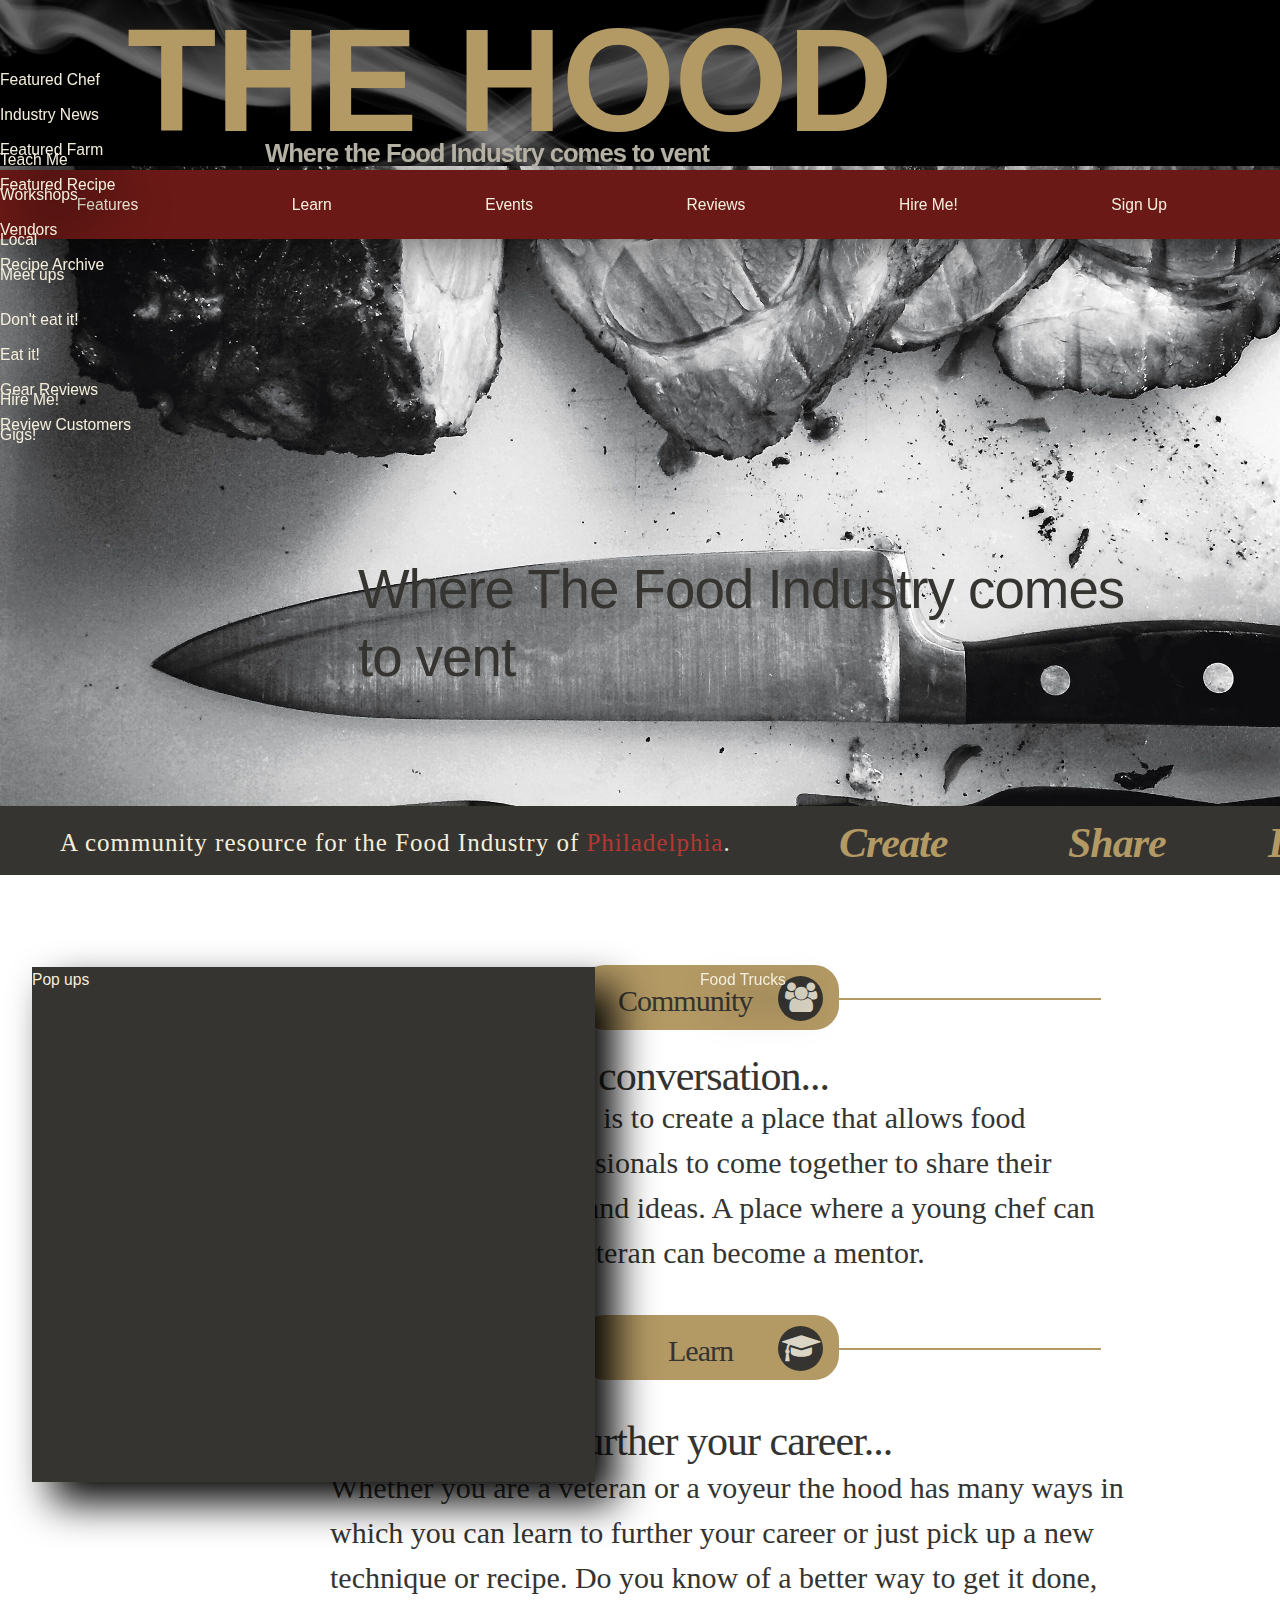
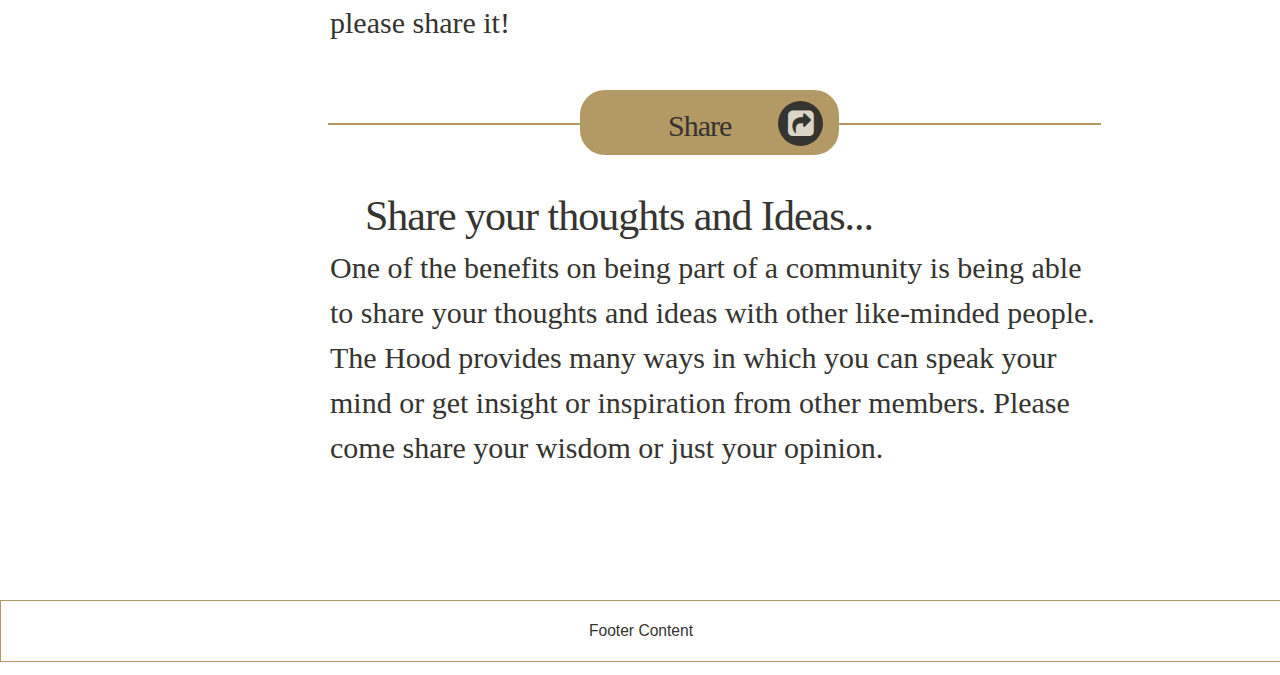
<file: index.html>
<!DOCTYPE html>
<html lang="en">
<head>

  <!-- Basic Page Needs
  –––––––––––––––––––––––––––––––––––––––––––––––––– -->
  <meta charset="utf-8">
  <title>The Hood | Where the Food Industry comes to vent</title>
  <meta name="description" content="A Community Resource for the Food Industry of Philadelphia">
  <meta name="author" content="John Paul Gallagher">

  <!-- Mobile Specific Metas
  –––––––––––––––––––––––––––––––––––––––––––––––––– -->
  <meta name="viewport" content="width=device-width, initial-scale=1">

  <!-- FONT
  –––––––––––––––––––––––––––––––––––––––––––––––––– -->
  <!--<script src="https://use.typekit.net/nth1cuy.js">         </script>
  <script>try{Typekit.load({ async: true });}catch(e){}     </script> -->

<!-- js -->
<script src="scripts/classie.js"></script>
<script>
    function init() {
        window.addEventListener('scroll', function(e){
            var distanceY = window.pageYOffset || document.documentElement.scrollTop,
                shrinkOn = 300,
                header = document.querySelector("header");
            if (distanceY > shrinkOn) {
                classie.add(header,"smaller");
            } else {
                if (classie.has(header,"smaller")) {
                    classie.remove(header,"smaller");
                }
            }
        });
    }
    window.onload = init();
</script>
    
    <!-- CSS
  –––––––––––––––––––––––––––––––––––––––––––––––––– -->
  <link rel="stylesheet" href="css/normalize.css">
<link rel="stylesheet" href="css/skeleton.css">
  <link rel="stylesheet" href="css/styles.css">
<link rel="stylesheet" href="fonts/font-awesome/css/font-awesome.min.css">  

  <!-- Favicon
  –––––––––––––––––––––––––––––––––––––––––––––––––– -->
  <link rel="icon" type="image/png" href="images/favicon.png">

</head>
<body>
<header class="main_nav">
    <div class="Layer_40" alt="smoke"></div>
      <h1 id="logo">THE HOOD</h1>
      <h3 class="subscript">Where the Food Industry comes to vent</h3>
    <div class="redbox nav">
        <div class="chalkboard">
            <div class="pig"></div>
        </div>
          <ul>
            <li class="list1"><a href="#" class="rednav link1">Features</a>
              <ul class="nav1">
                  <li><a href="#" class="featured_Chef">Featured Chef</a></li>
                  <li><a href="#" class="industry_News">Industry News</a></li>
                  <li><a href="#" class="featured_Farm">Featured Farm</a></li>
                  <li><a href="#" class="featured_Recipe">Featured Recipe</a></li>
              </ul>
            </li>
          </ul>
          <ul>
            <li class="list2"><a href="#" class="rednav link2">Learn</a>
              <ul class="nav2">
                  <li><a href="#" class="teach_Me">Teach Me</a></li>
                  <li><a href="#" class="workshops">Workshops</a></li>
                  <li><a href="#" class="vendors">Vendors</a></li>
                  <li><a href="#" class="recipe_archive">Recipe Archive</a></li>
              </ul>
            </li>
          </ul>
          <ul>
            <li class="list3"><a href="#" class="rednav link3">Events</a>
              <ul class="nav3">
                  <li><a href="#" class="local">Local</a></li>
                  <li><a href="#" class="popups">Pop ups</a></li>
                  <li><a href="#" class="meet_ups">Meet ups</a></li>
                  <li><a href="#" class="food_trucks">Food Trucks</a></li>
              </ul>
            </li>
          </ul>
          <ul>
            <li class="list4"><a href="#" class="rednav link1">Reviews</a>
              <ul class="nav4">
                  <li><a href="#" class="don't_eat_it!">Don't eat it!</a></li>
                  <li><a href="#" class="eat_it!">Eat it!</a></li>
                  <li><a href="#" class="gear_reviews">Gear Reviews</a></li>
                  <li><a href="#" class="review_customers">Review Customers</a></li>
              </ul>
            </li>
          </ul>
          <ul>
            <li class="list5"><a href="#" class="rednav link1">Hire Me!</a>
              <ul class="nav5">
                  <li><a href="#" class="hire_me">Hire Me!</a></li>
                  <li><a href="#" class="gigs">Gigs!</a></li>
              </ul>
            </li>
          </ul>
          <ul>
            <li><a href="#" class="rednav">Sign Up</a></li>
          </ul>
          <ul>
            <li><a href="#" class="rednav">Log in</a></li>
          </ul>
    </div>
</header>
<<<<<<< HEAD
<<<<<<< HEAD
<<<<<<< Updated upstream
<div class="chalkboard"></div>
=======
<div class="chalkboard">
  <ul class="drop_features">
    <li><a href="#" class="Featured_Chef">Featured Chef</a></li>
    <li><a href="#" class="Industry_News">Industry News</a></li>
    <li><a href="#" class="Featured_Farm">Featured Farm</a></li>
    <li><a href="#" class="Featured_Recipe">Featured Recipe</a></li>
  </ul>
  <ul class="drop_learn">
    <li><a href="#" class="teach_Me">Teach Me</a></li>
    <li><a href="#" class="workshops">Workshops</a></li>
    <li><a href="#" class="vendors">Vendors</a></li>
    <li><a href="#" class="recipe_archive">Recipe Archive</a></li>
  </ul>
  <ul class="drop_events">
    <li><a href="#" class="local">Local</a></li>
    <li><a href="#" class="popups">Pop ups</a></li>
    <li><a href="#" class="meet_ups">Meet ups</a></li>
    <li><a href="#" class="food_trucks">Food Trucks</a></li>
  </ul>
  <ul class="drop_reviews">
    <li><a href="#" class="don't_eat_it!">Don't eat it!</a></li>
    <li><a href="#" class="eat_it!">Eat it!</a></li>
    <li><a href="#" class="gear_reviews">Gear Reviews</a></li>
    <li><a href="#" class="review_customers">Review Customers</a></li>
  </ul>
  <ul class="drop_hire_me">
    <li><a href="#" class="hire_me!">Hire Me!</a></li>
    <li><a href="#" class="gigs!">Gigs!</a></li>
  </ul>
  <img class="chalkboard" src="images/chalkboard_black.png">    
</div>

>>>>>>> Stashed changes
=======

>>>>>>> master
=======

>>>>>>> master
<div class="container main">
    <div class="twelve columns">
        <h2 class="tagline">Where The Food Industry comes to vent</h2>
    </div>  
<div id="content">
</div>
</div>
<div class="hero">
</div> 
<div class="greybar">
        <p class="midtext">A community resource for the Food Industry of <span class="phila">Philadelphia</span>.</p>
    <h2 class="midtag1">Create</h2>
    
    <h2 class="midtag2">Share</h2>
    
    <h2 class="midtag3">Learn</h2>
</div>
<span class="arrow">
  <i class="fa fa-arrow-circle-o-right "></i>
</span>
<span class="arrow">
  <i class="fa fa-arrow-circle-o-right arrow2"></i>
</span>

<div class="bodytext">
  <div class="rounded gold1">
      <div class="goldbar g1">
      </div>
      <h3 class="bodytext community">Community</h3>
      <div class="elipse E1">
        <i class="fa fa-group"></i>
      </div>
      <div class="goldbar g2">
      </div>    
  </div>
  <h2 class="tag1">Come Join the conversation...</h2>
  <p class="p1">The hoods main focus is to create a place that allows food enthusiasts and professionals to come together to share their thoughts, aspirations and ideas.  A place where a young chef can become inspired or veteran can become a mentor. 
</p>
  
  <div class="rounded gold2">
      <div class="goldbar g3">
      </div>
      <h3 class="bodytext learn">Learn</h3>
      <div class="elipse E2">
        <i class="fa fa-graduation-cap"></i>
      </div>
      <div class="goldbar g4">
      </div>    
  </div>
  <h2 class="tag2">Find ways to further your career...</h2>
  <p class="p2">Whether you are a veteran or a voyeur the hood has many ways in which you can learn to further your career or just pick up a new technique or recipe. Do you know of a better way to get it done, please share it! </p>
  
  <div class="rounded gold3">
      <div class="goldbar g5">
      </div>
      <h3 class="bodytext share">Share</h3>
      <div class="elipse E3">
        <i class="fa fa-share-square"></i>
      </div>
      <div class="goldbar g6">
      </div>    
  </div>
  <h2 class="tag3">Share your thoughts and Ideas...</h2>
  <p class="p3">One of the benefits on being part of a community is being able to share your thoughts and ideas with other like-minded people. The Hood provides many ways in which you can speak your mind or get insight or inspiration from other members. Please come share your wisdom or just your opinion.</p>
</div>





    
<!-- End Document
  –––––––––––––––––––––––––––––––––––––––––––––––––– -->
<!-- BEGIN: Fixed Footer -->
<div id="footer_container">
    <div id="footer">
        Footer Content
    </div>
</div>
<!-- END: Fixed Footer -->
</body>
</html>
</file>
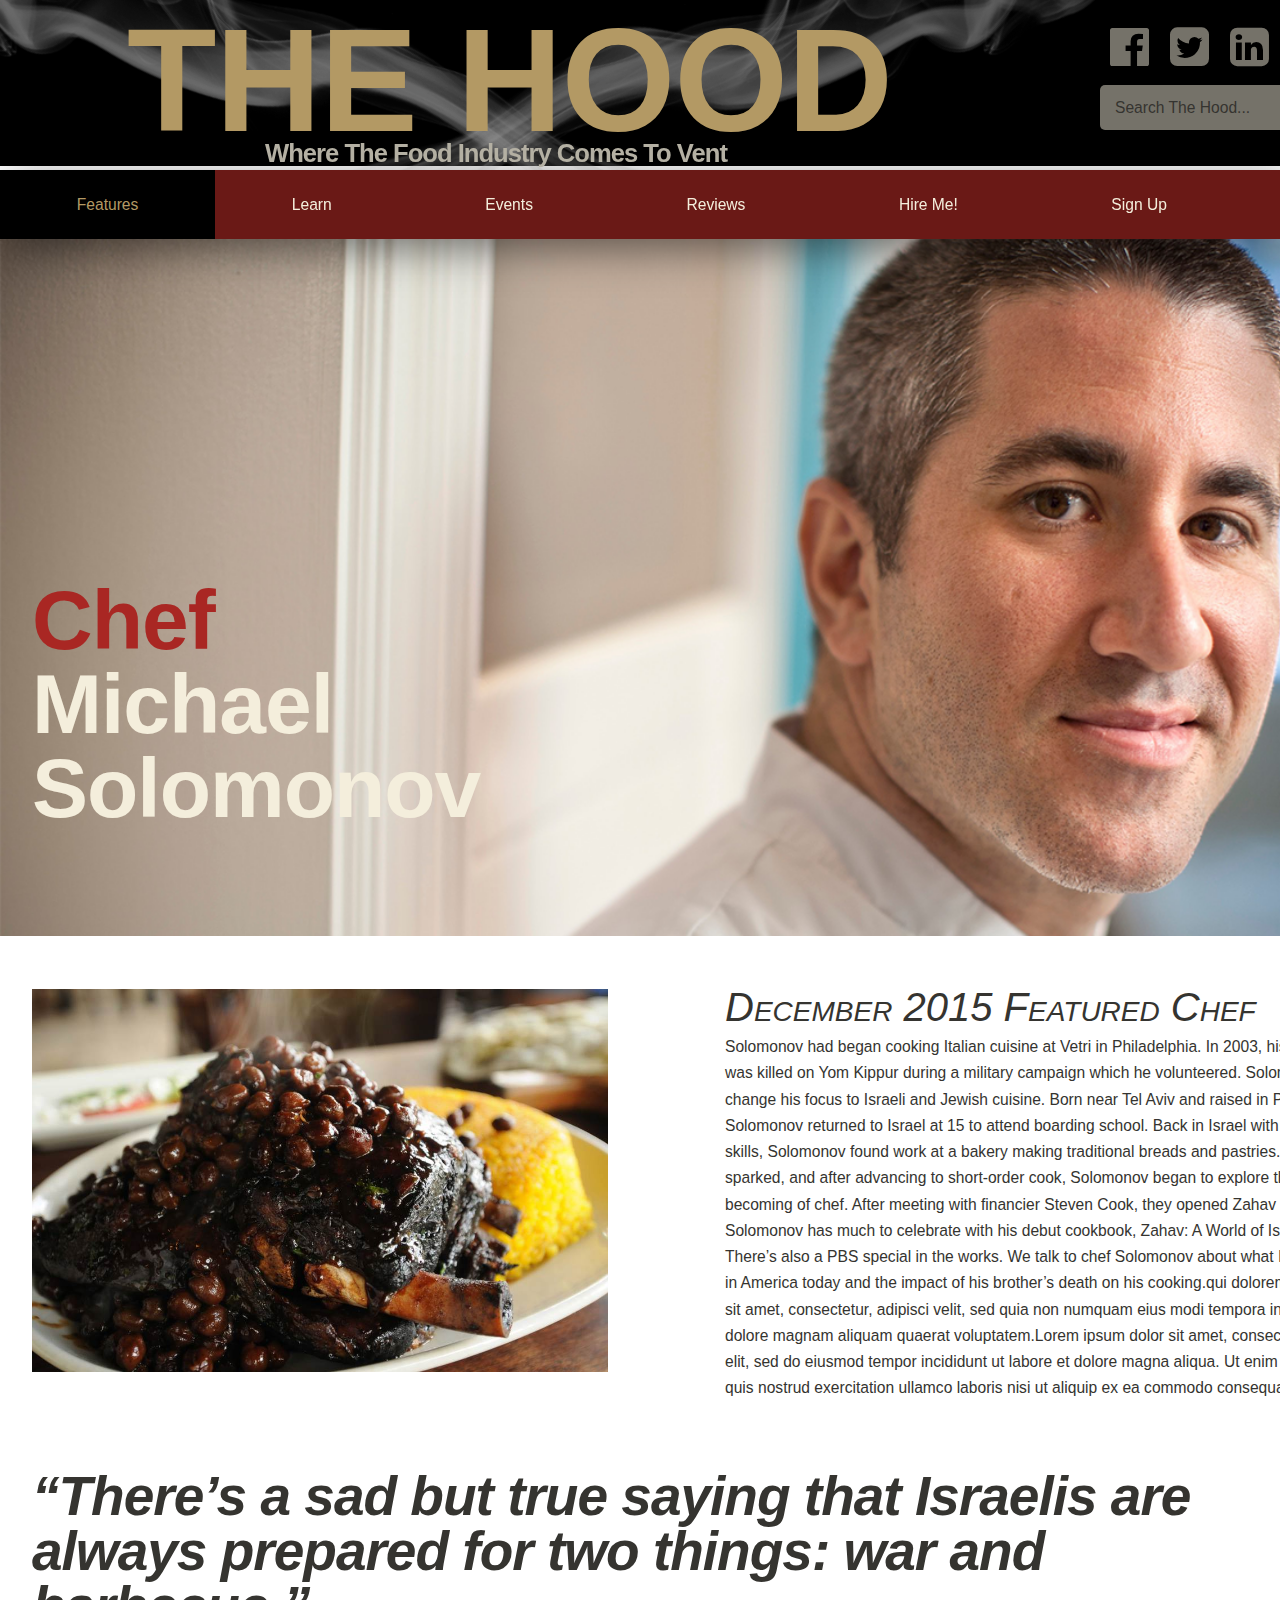
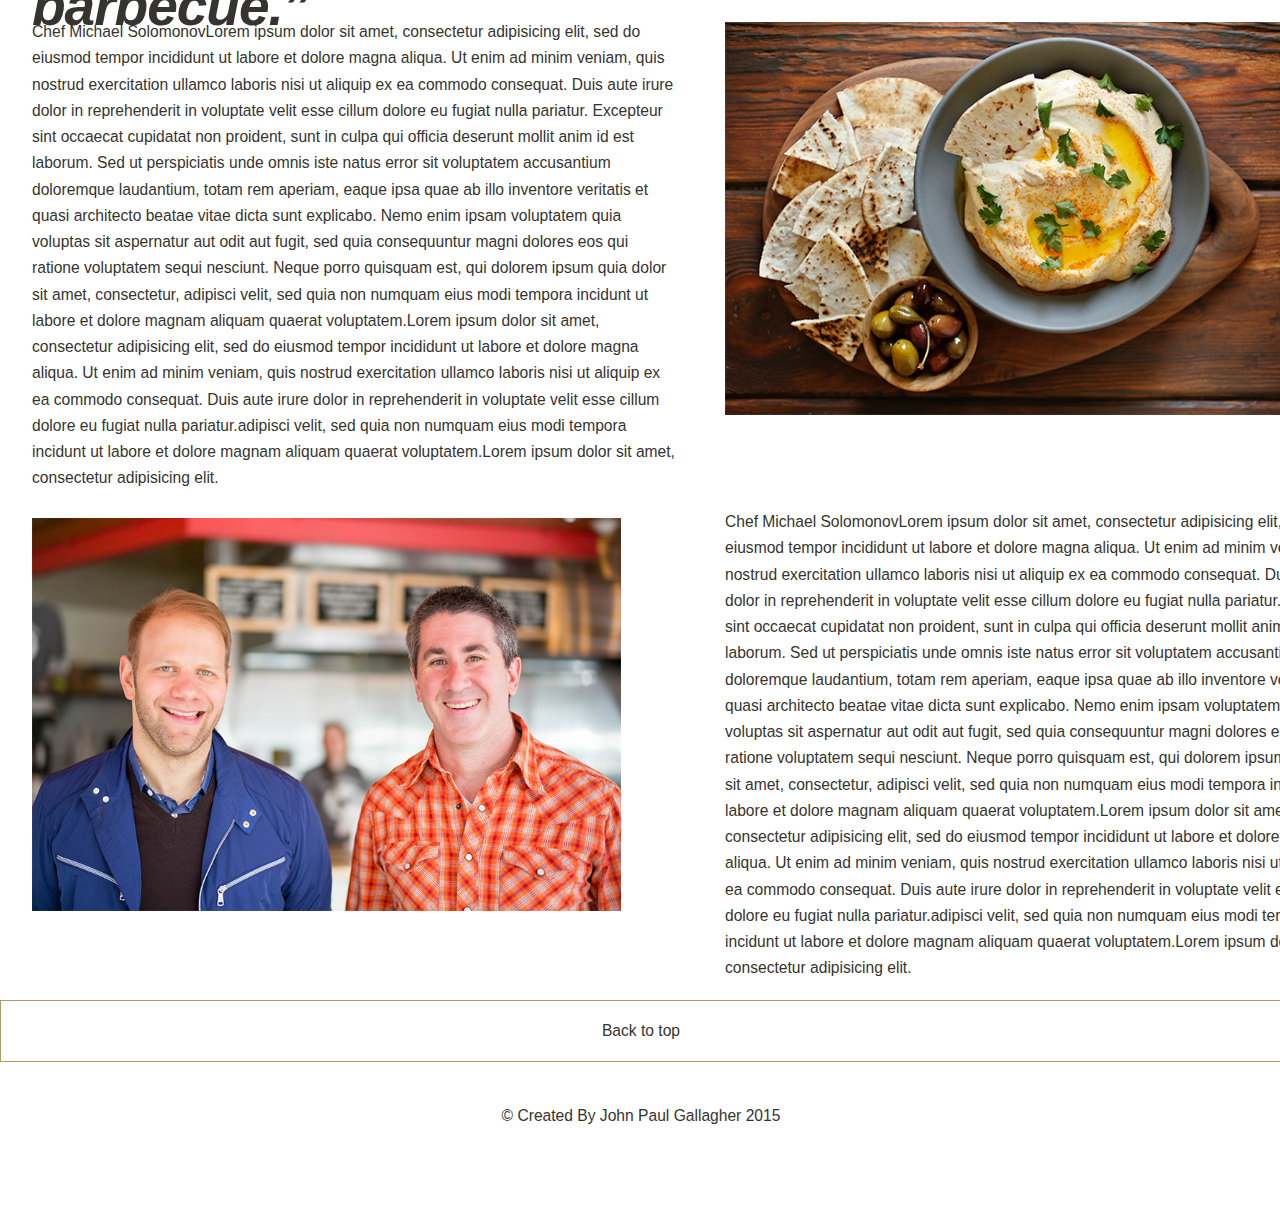
<file: featured_chef.html>
<!DOCTYPE html>
<html lang="en">
<head>

  <!-- Basic Page Needs
  –––––––––––––––––––––––––––––––––––––––––––––––––– -->
  <meta charset="utf-8">
  <title>The Hood | Where The Food Industry Comes To Vent</title>
  <meta name="description" content="A Community Resource for the Food Industry of Philadelphia">
  <meta name="author" content="John Paul Gallagher">

  <!-- Mobile Specific Metas
  –––––––––––––––––––––––––––––––––––––––––––––––––– -->
  <meta name="viewport" content="width=device-width, initial-scale=1">

  <!-- FONT
  –––––––––––––––––––––––––––––––––––––––––––––––––– -->
  <!--<script src="https://use.typekit.net/nth1cuy.js">         </script>
  <script>try{Typekit.load({ async: true });}catch(e){}     </script> -->

<!-- js -->
<script src="scripts/classie.js"></script>
<script>
    function init() {
        window.addEventListener('scroll', function(e){
            var distanceY = window.pageYOffset || document.documentElement.scrollTop,
                shrinkOn = 300,
                header = document.querySelector("header");
            if (distanceY > shrinkOn) {
                classie.add(header,"smaller");
            } else {
                if (classie.has(header,"smaller")) {
                    classie.remove(header,"smaller");
                }
            }
        });
    }
    window.onload = init();
</script>
    
    <!-- CSS
  –––––––––––––––––––––––––––––––––––––––––––––––––– -->
  <link rel="stylesheet" href="css/normalize.css">
<link rel="stylesheet" href="css/skeleton.css">
  <link rel="stylesheet" href="css/styles.css">
<link rel="stylesheet" href="fonts/font-awesome/css/font-awesome.min.css">  

  <!-- Favicon
  –––––––––––––––––––––––––––––––––––––––––––––––––– -->
  <link rel="icon" type="image/png" href="images/favicon.png">

</head>
<body>
<header class="main_nav">
    <div class="box">
        <div class="container-4">
            <input type="search" id="search" placeholder="Search The Hood..." />
            <button class="icon"><i class="fa fa-search"></i></button>
        </div>
    </div>
    <span class="social">
        <a href="#" class="facebook"><i class="fa fa-facebook-official"></i></a>
        <a href="#" class="twitter"><i class="fa fa-twitter-square"></i></a>
        <a href="#" class="linkedin"><i class="fa fa-linkedin-square"></i></a>
        <a href="#" class="googleplus"><i class="fa fa-google-plus-square"></i></a>
        <a href="#" class="contact_us"><i class="fa fa-envelope-square"></i></a>
    </span>
    <div class="Layer_40" alt="smoke"></div>
      <a href="index.html"><h1 id="logo" alt="The Hood">THE HOOD</h1></a>
      <h3 class="subscript">Where The Food Industry Comes To Vent</h3>
    <div class="redbox nav">
        <div class="chalkboard">
            <div class="pig"></div>
        </div>
          <ul>
            <li class="list1"><a id="blacknav" href="features.html" class="rednav link1" >Features</a>
              <ul class="nav1">
                  <li><a id="redchef" href="featured_chef.html" class="featured_chef">Featured Chef</a></li>
                  <li><a href="#" class="industrynews">Industry News</a></li>
                  <li><a href="#" class="featured_Farm">Featured Farm</a></li>
                  <li><a href="#" class="featuredrecipe">Featured Recipe</a></li>
              </ul>
            </li>
          </ul>
          <ul>
            <li class="list2"><a href="learn.html" class="rednav link2">Learn</a>
              <ul class="nav2">
                  <li><a href="#" class="teach_Me">Teach Me</a></li>
                  <li><a href="#" class="workshops">Workshops</a></li>
                  <li><a href="#" class="vendors">Vendors</a></li>
                  <li><a href="#" class="recipearchive">Recipe Archive</a></li>
              </ul>
            </li>
          </ul>
          <ul>
            <li class="list3"><a href="events.html" class="rednav link3">Events</a>
              <ul class="nav3">
                  <li><a href="#" class="local">Local</a></li>
                  <li><a href="#" class="pop_ups">Pop ups</a></li>
                  <li><a href="#" class="meet_ups">Meet ups</a></li>
                  <li><a href="#" class="foodtrucks">Food Trucks</a></li>
              </ul>
            </li>
          </ul>
          <ul>
            <li class="list4"><a href="reviews.html" class="rednav link1">Reviews</a>
              <ul class="nav4">
                  <li><a href="#" class="don't_eat_it!">Don't eat it!</a></li>
                  <li><a href="#" class="eat_it!">Eat it!</a></li>
                  <li><a href="#" class="gear_reviews">Gear Reviews</a></li>
                  <li><a href="#" class="review_customers">Review Customers</a></li>
              </ul>
            </li>
          </ul>
          <ul>
            <li class="list5"><a href="hire_me.html" class="rednav link1">Hire Me!</a>
              <ul class="nav5">
                  <li><a href="#" class="hire_me">Hire Me!</a></li>
                  <li><a href="#" class="gigs">Gigs!</a></li>
              </ul>
            </li>
          </ul>
          <ul>
            <li><a href="#" class="rednav">Sign Up</a></li>
          </ul>
          <ul>
            <li><a href="#" class="rednav">Log in</a></li>
          </ul>
    </div>
</header>
<!-- End Header/Navigaton
  –––––––––––––––––––––––––––––––––––––––––––––––––– -->
<!-- BEGIN: Main Content -->
<div id="main_content">
    <div id="ms_chef">
        <h2 class="mschefname"><span class="name_red">Chef</span> Michael Solomonov</h2>
        <a href="featured_chef.html" class="mschefimg"></a>
        <div class="MScontent">
            <p class="mscheftext"><span class="ms1format">December 2015 Featured Chef </span>Solomonov had began cooking Italian cuisine at Vetri in Philadelphia. In 2003, his brother David, was killed on Yom Kippur during a military campaign which he volunteered. Solomonov decided to change his focus to Israeli and Jewish cuisine. Born near Tel Aviv and raised in Pittsburg, Michael Solomonov returned to Israel at 15 to attend boarding school. Back in Israel with negligible Hebrew skills, Solomonov found work at a bakery making traditional breads and pastries. Something sparked, and after advancing to short-order cook, Solomonov began to explore the prospects of becoming of chef. After meeting with financier Steven Cook, they opened Zahav in 2008. Today, Solomonov has much to celebrate with his debut cookbook, Zahav: A World of Israeli Cooking. There’s also a PBS special in the works. We talk to chef Solomonov about what Israel food means in America today and the impact of his brother’s death on his cooking.qui dolorem ipsum quia dolor sit amet, consectetur, adipisci velit, sed quia non numquam eius modi tempora incidunt ut labore et dolore magnam aliquam quaerat voluptatem.Lorem ipsum dolor sit amet, consectetur adipisicing elit, sed do eiusmod tempor incididunt ut labore et dolore magna aliqua. Ut enim ad minim veniam, quis nostrud exercitation ullamco laboris nisi ut aliquip ex ea commodo consequat.</p>
        <div class="msimg2"></div>
            <p class="mssecond"><span class="msbold">Chef Michael Solomonov</span>Lorem ipsum dolor sit amet, consectetur adipisicing elit, sed do eiusmod tempor incididunt ut labore et dolore magna aliqua. Ut enim ad minim veniam, quis nostrud exercitation ullamco laboris nisi ut aliquip ex ea commodo consequat. Duis aute irure dolor in reprehenderit in voluptate velit esse cillum dolore eu fugiat nulla pariatur. Excepteur sint occaecat cupidatat non proident, sunt in culpa qui officia deserunt mollit anim id est laborum. Sed ut perspiciatis unde omnis iste natus error sit voluptatem accusantium doloremque laudantium, totam rem aperiam, eaque ipsa quae ab illo inventore veritatis et quasi architecto beatae vitae dicta sunt explicabo. Nemo enim ipsam voluptatem quia voluptas sit aspernatur aut odit aut fugit, sed quia consequuntur magni dolores eos qui ratione voluptatem sequi nesciunt. Neque porro quisquam est, qui dolorem ipsum quia dolor sit amet, consectetur, adipisci velit, sed quia non numquam eius modi tempora incidunt ut labore et dolore magnam aliquam quaerat voluptatem.Lorem ipsum dolor sit amet, consectetur adipisicing elit, sed do eiusmod tempor incididunt ut labore et dolore magna aliqua. Ut enim ad minim veniam, quis nostrud exercitation ullamco laboris nisi ut aliquip ex ea commodo consequat. Duis aute irure dolor in reprehenderit in voluptate velit esse cillum dolore eu fugiat nulla pariatur.adipisci velit, sed quia non numquam eius modi tempora incidunt ut labore et dolore magnam aliquam quaerat voluptatem.Lorem ipsum dolor sit amet, consectetur adipisicing elit.</p>
            <h2 class="msquote">“There’s a sad but true saying that Israelis are always prepared for two things: war and barbecue.”</h2>
            <div class="msimg3"></div>
            <p class="msthird"><span class="msbold">Chef Michael Solomonov</span>Lorem ipsum dolor sit amet, consectetur adipisicing elit, sed do eiusmod tempor incididunt ut labore et dolore magna aliqua. Ut enim ad minim veniam, quis nostrud exercitation ullamco laboris nisi ut aliquip ex ea commodo consequat. Duis aute irure dolor in reprehenderit in voluptate velit esse cillum dolore eu fugiat nulla pariatur. Excepteur sint occaecat cupidatat non proident, sunt in culpa qui officia deserunt mollit anim id est laborum. Sed ut perspiciatis unde omnis iste natus error sit voluptatem accusantium doloremque laudantium, totam rem aperiam, eaque ipsa quae ab illo inventore veritatis et quasi architecto beatae vitae dicta sunt explicabo. Nemo enim ipsam voluptatem quia voluptas sit aspernatur aut odit aut fugit, sed quia consequuntur magni dolores eos qui ratione voluptatem sequi nesciunt. Neque porro quisquam est, qui dolorem ipsum quia dolor sit amet, consectetur, adipisci velit, sed quia non numquam eius modi tempora incidunt ut labore et dolore magnam aliquam quaerat voluptatem.Lorem ipsum dolor sit amet, consectetur adipisicing elit, sed do eiusmod tempor incididunt ut labore et dolore magna aliqua. Ut enim ad minim veniam, quis nostrud exercitation ullamco laboris nisi ut aliquip ex ea commodo consequat. Duis aute irure dolor in reprehenderit in voluptate velit esse cillum dolore eu fugiat nulla pariatur.adipisci velit, sed quia non numquam eius modi tempora incidunt ut labore et dolore magnam aliquam quaerat voluptatem.Lorem ipsum dolor sit amet, consectetur adipisicing elit.</p>
            <div class="msimg4"></div>
            
        </div>    
    </div>
</div>
<!-- End Document
  –––––––––––––––––––––––––––––––––––––––––––––––––– -->
<!-- BEGIN: Fixed Footer -->
<div id="footer_container3">
    <div id="footer">
        <p class="backtotop"><a href="#top">Back to top</a></p>
        &copy; Created By John Paul Gallagher 2015 
    </div>
</div>
<!-- END: Fixed Footer -->
</body>
</html>
</file>
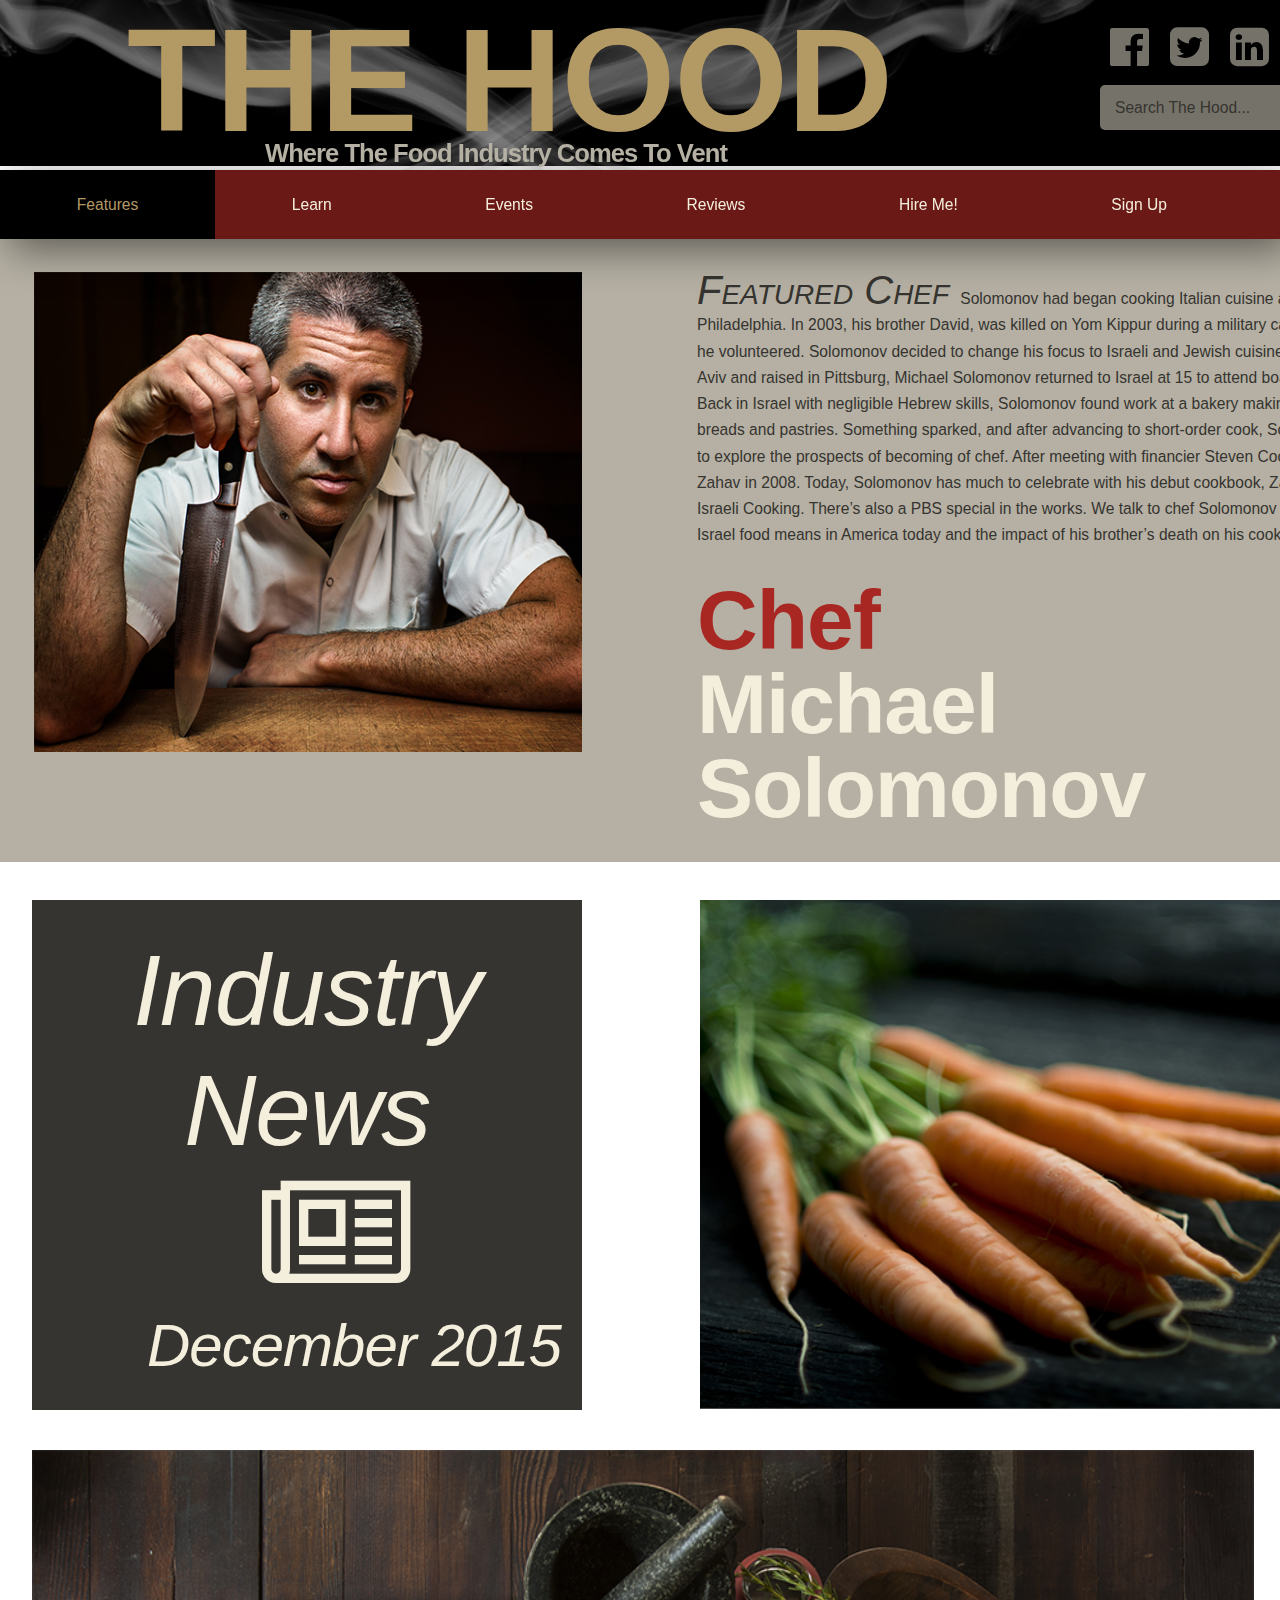
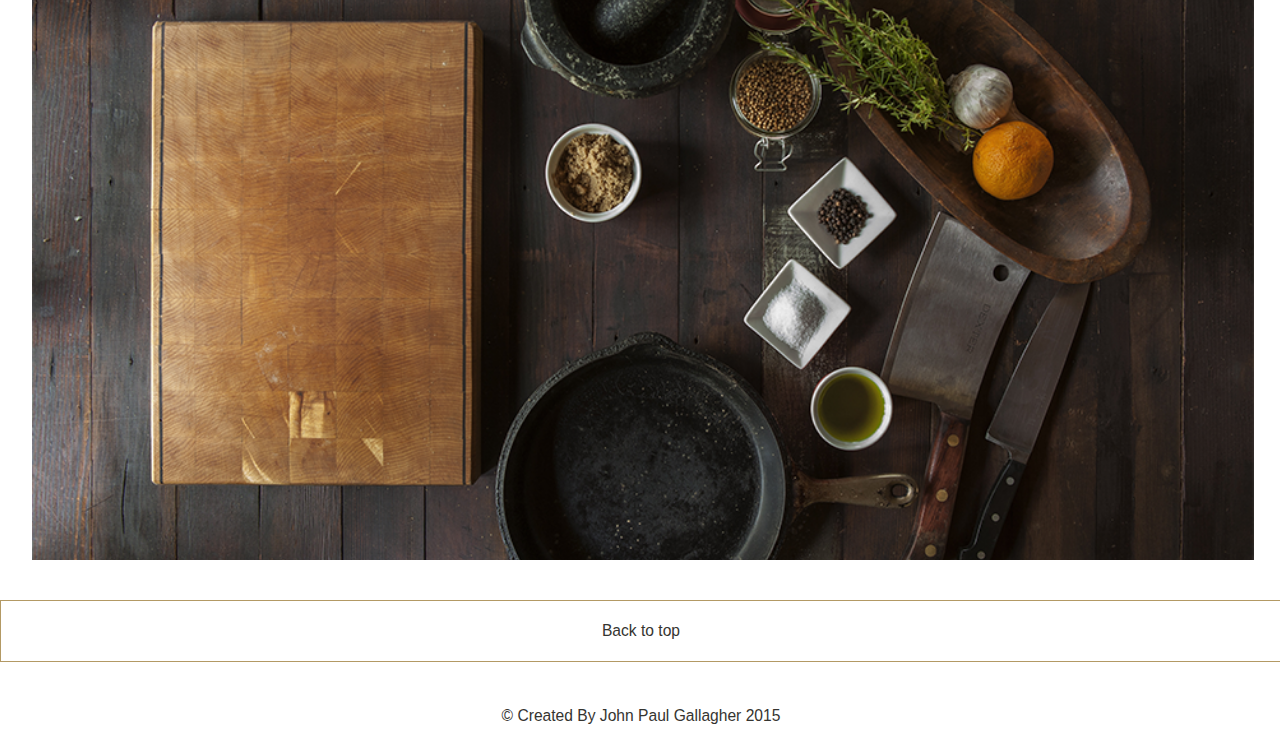
<file: features.html>
<!DOCTYPE html>
<html lang="en">
<head>

  <!-- Basic Page Needs
  –––––––––––––––––––––––––––––––––––––––––––––––––– -->
  <meta charset="utf-8">
  <title>The Hood | Where The Food Industry Comes To Vent</title>
  <meta name="description" content="A Community Resource for the Food Industry of Philadelphia">
  <meta name="author" content="John Paul Gallagher">

  <!-- Mobile Specific Metas
  –––––––––––––––––––––––––––––––––––––––––––––––––– -->
  <meta name="viewport" content="width=device-width, initial-scale=1">

  <!-- FONT
  –––––––––––––––––––––––––––––––––––––––––––––––––– -->
  <!--<script src="https://use.typekit.net/nth1cuy.js">         </script>
  <script>try{Typekit.load({ async: true });}catch(e){}     </script> -->

<!-- js -->
<script src="scripts/classie.js"></script>
<script>
    function init() {
        window.addEventListener('scroll', function(e){
            var distanceY = window.pageYOffset || document.documentElement.scrollTop,
                shrinkOn = 300,
                header = document.querySelector("header");
            if (distanceY > shrinkOn) {
                classie.add(header,"smaller");
            } else {
                if (classie.has(header,"smaller")) {
                    classie.remove(header,"smaller");
                }
            }
        });
    }
    window.onload = init();
</script>
    
    <!-- CSS
  –––––––––––––––––––––––––––––––––––––––––––––––––– -->
  <link rel="stylesheet" href="css/normalize.css">
<link rel="stylesheet" href="css/skeleton.css">
  <link rel="stylesheet" href="css/styles.css">
<link rel="stylesheet" href="fonts/font-awesome/css/font-awesome.min.css">  

  <!-- Favicon
  –––––––––––––––––––––––––––––––––––––––––––––––––– -->
  <link rel="icon" type="image/png" href="images/favicon.png">

</head>
<body>
<header class="main_nav">
    <div class="box">
        <div class="container-4">
            <input type="search" id="search" placeholder="Search The Hood..." />
            <button class="icon"><i class="fa fa-search"></i></button>
        </div>
    </div>
    <span class="social">
        <a href="#" class="facebook"><i class="fa fa-facebook-official"></i></a>
        <a href="#" class="twitter"><i class="fa fa-twitter-square"></i></a>
        <a href="#" class="linkedin"><i class="fa fa-linkedin-square"></i></a>
        <a href="#" class="googleplus"><i class="fa fa-google-plus-square"></i></a>
        <a href="#" class="contact_us"><i class="fa fa-envelope-square"></i></a>
    </span>
    <div class="Layer_40" alt="smoke"></div>
      <a href="index.html"><h1 id="logo" alt="The Hood">THE HOOD</h1></a>
      <h3 class="subscript">Where The Food Industry Comes To Vent</h3>
    <div class="redbox nav">
        <div class="chalkboard">
            <div class="pig"></div>
        </div>
          <ul>
            <li class="list1"><a id="blacknav" href="features.html" class="rednav link1" >Features</a>
              <ul class="nav1">
                  <li><a href="featured_chef.html" class="featured_chef">Featured Chef</a></li>
                  <li><a href="#" class="industry_News">Industry News</a></li>
                  <li><a href="#" class="featured_Farm">Featured Farm</a></li>
                  <li><a href="#" class="featured_Recipe">Featured Recipe</a></li>
              </ul>
            </li>
          </ul>
          <ul>
            <li class="list2"><a href="learn.html" class="rednav link2">Learn</a>
              <ul class="nav2">
                  <li><a href="#" class="teach_Me">Teach Me</a></li>
                  <li><a href="#" class="workshops">Workshops</a></li>
                  <li><a href="#" class="vendors">Vendors</a></li>
                  <li><a href="#" class="recipearchive">Recipe Archive</a></li>
              </ul>
            </li>
          </ul>
          <ul>
            <li class="list3"><a href="events.html" class="rednav link3">Events</a>
              <ul class="nav3">
                  <li><a href="#" class="local">Local</a></li>
                  <li><a href="#" class="pop_ups">Pop ups</a></li>
                  <li><a href="#" class="meet_ups">Meet ups</a></li>
                  <li><a href="#" class="foodtrucks">Food Trucks</a></li>
              </ul>
            </li>
          </ul>
          <ul>
            <li class="list4"><a href="reviews.html" class="rednav link1">Reviews</a>
              <ul class="nav4">
                  <li><a href="#" class="don't_eat_it!">Don't eat it!</a></li>
                  <li><a href="#" class="eat_it!">Eat it!</a></li>
                  <li><a href="#" class="gear_reviews">Gear Reviews</a></li>
                  <li><a href="#" class="review_customers">Review Customers</a></li>
              </ul>
            </li>
          </ul>
          <ul>
            <li class="list5"><a href="hire_me.html" class="rednav link1">Hire Me!</a>
              <ul class="nav5">
                  <li><a href="#" class="hire_me">Hire Me!</a></li>
                  <li><a href="#" class="gigs">Gigs!</a></li>
              </ul>
            </li>
          </ul>
          <ul>
            <li><a href="#" class="rednav">Sign Up</a></li>
          </ul>
          <ul>
            <li><a href="#" class="rednav">Log in</a></li>
          </ul>
    </div>
</header>
<!-- End Header/Navigaton
  –––––––––––––––––––––––––––––––––––––––––––––––––– -->
<!-- BEGIN: Main Content -->
<div id="main_content">
    <div class="feat_chef">
        <a href="featured_chef.html"><h2 class="chefname"><span class="name_red">Chef</span> Michael Solomonov</h2></a>
    <a href="featured_chef.html"><p class="cheftext"><span class="p1format">Featured Chef </span>Solomonov had began cooking Italian cuisine at Vetri in Philadelphia. In 2003, his brother David, was killed on Yom Kippur during a military campaign which he volunteered. Solomonov decided to change his focus to Israeli and Jewish cuisine. Born near Tel Aviv and raised in Pittsburg, Michael Solomonov returned to Israel at 15 to attend boarding school. Back in Israel with negligible Hebrew skills, Solomonov found work at a bakery making traditional breads and pastries. Something sparked, and after advancing to short-order cook, Solomonov began to explore the prospects of becoming of chef. After meeting with financier Steven Cook, they opened Zahav in 2008. Today, Solomonov has much to celebrate with his debut cookbook, Zahav: A World of Israeli Cooking. There’s also a PBS special in the works. We talk to chef Solomonov about what Israel food means in America today and the impact of his brother’s death on his cooking.</p></a>
        <a href="featured_chef.html"><div class="feat_chefimg"></div></a>
    </div>
<div class="threefeatures">
    <a href="industry_news.html"><div class="industry_news">
        <h2 class="newstext">Industry News<span class="newsicon"><i class="fa fa-newspaper-o"></i></span><span class="date"> December 2015</span></h2>
        </div></a>
    <div class="featured_farms">
        <div class="carrots"></div>
        <a href="featured_farms.html"><div class="farms_hover">
            <h2 class="farmstext">Luna Farms<span class="farmtextformat">This Months Featured Farm</span></h2>
        </div></a>
    </div>
    <div class="featured_recipe">
        <div class="recipeimg"></div>
        <div class="recipe_hover">
            <a href="featured_recipe.html"><h2 class="recipetext">Featured Recipe</h2></a>
            <a href="featured_recipe.html"><h2 class="recipetextformat">Hummus-Masbacha and 
Whole-Roasted Lamb Shoulder with Pomegranate</h2></a>
    </div>
</div>
</div>
</div>
<!-- End Document
  –––––––––––––––––––––––––––––––––––––––––––––––––– -->
<!-- BEGIN: Fixed Footer -->
<div id="footer_container">
    <div id="footer">
        <p class="backtotop"><a href="#top">Back to top</a></p>
        &copy; Created By John Paul Gallagher 2015 
    </div>
</div>
<!-- END: Fixed Footer -->
</body>
</html>
</file>
<file: css/skeleton.css>
/*
* Skeleton V2.0.4
* Copyright 2014, Dave Gamache
* www.getskeleton.com
* Free to use under the MIT license.
* http://www.opensource.org/licenses/mit-license.php
* 12/29/2014
*/


/* Table of contents
––––––––––––––––––––––––––––––––––––––––––––––––––
- Grid
- Base Styles
- Typography
- Links
- Buttons
- Forms
- Lists
- Code
- Tables
- Spacing
- Utilities
- Clearing
- Media Queries
*/


/* Grid
–––––––––––––––––––––––––––––––––––––––––––––––––– */
.container {
  position: relative;
  width: 100%;
  max-width: 1280px;
  margin: 0 auto;
  padding: 0 20px;
  box-sizing: border-box; }
.column,
.columns {
  width: 100%;
  float: left;
  box-sizing: border-box; }
/* For devices larger than 400px */
@media (min-width: 400px) {
  .container {
    width: 85%;
    padding: 0; }
}

/* For devices larger than 550px */
@media (min-width: 550px) {
  .container {
    width: 80%; }
  .column,
  .columns {
    margin-left: 4%; }
  .column:first-child,
  .columns:first-child {
    margin-left: 0; }

  .one.column,
  .one.columns                    { width: 4.66666666667%; }
  .two.columns                    { width: 13.3333333333%; }
  .three.columns                  { width: 22%;            }
  .four.columns                   { width: 30.6666666667%; }
  .five.columns                   { width: 39.3333333333%; }
  .six.columns                    { width: 48%;            }
  .seven.columns                  { width: 56.6666666667%; }
  .eight.columns                  { width: 65.3333333333%; }
  .nine.columns                   { width: 74.0%;          }
  .ten.columns                    { width: 82.6666666667%; }
  .eleven.columns                 { width: 91.3333333333%; }
  .twelve.columns                 { width: 100%; margin-left: 0; }

  .one-third.column               { width: 30.6666666667%; }
  .two-thirds.column              { width: 65.3333333333%; }

  .one-half.column                { width: 48%; }

  /* Offsets */
  .offset-by-one.column,
  .offset-by-one.columns          { margin-left: 8.66666666667%; }
  .offset-by-two.column,
  .offset-by-two.columns          { margin-left: 17.3333333333%; }
  .offset-by-three.column,
  .offset-by-three.columns        { margin-left: 26%;            }
  .offset-by-four.column,
  .offset-by-four.columns         { margin-left: 34.6666666667%; }
  .offset-by-five.column,
  .offset-by-five.columns         { margin-left: 43.3333333333%; }
  .offset-by-six.column,
  .offset-by-six.columns          { margin-left: 52%;            }
  .offset-by-seven.column,
  .offset-by-seven.columns        { margin-left: 60.6666666667%; }
  .offset-by-eight.column,
  .offset-by-eight.columns        { margin-left: 69.3333333333%; }
  .offset-by-nine.column,
  .offset-by-nine.columns         { margin-left: 78.0%;          }
  .offset-by-ten.column,
  .offset-by-ten.columns          { margin-left: 86.6666666667%; }
  .offset-by-eleven.column,
  .offset-by-eleven.columns       { margin-left: 95.3333333333%; }

  .offset-by-one-third.column,
  .offset-by-one-third.columns    { margin-left: 34.6666666667%; }
  .offset-by-two-thirds.column,
  .offset-by-two-thirds.columns   { margin-left: 69.3333333333%; }

  .offset-by-one-half.column,
  .offset-by-one-half.columns     { margin-left: 52%; }

}


/* Base Styles
–––––––––––––––––––––––––––––––––––––––––––––––––– */
/* NOTE
html is set to 62.5% so that all the REM measurements throughout Skeleton
are based on 10px sizing. So basically 1.5rem = 15px :) */
html {
  font-size: 62.5%; }
body {
  font-size: 1.5em; /* currently ems cause chrome bug misinterpreting rems on body element */
  line-height: 1.6;
  font-weight: 400;
  font-family: "Raleway", "HelveticaNeue", "Helvetica Neue", Helvetica, Arial, sans-serif;
  color: #222; }


/* Typography
–––––––––––––––––––––––––––––––––––––––––––––––––– */
h1, h2, h3, h4, h5, h6 {
  margin-top: 0;
  margin-bottom: 2rem;
  font-weight: 300; }
h1 { font-size: 4.0rem; line-height: 1.2;  letter-spacing: -.1rem;}
h2 { font-size: 3.6rem; line-height: 1.25; letter-spacing: -.1rem; }
h3 { font-size: 3.0rem; line-height: 1.3;  letter-spacing: -.1rem; }
h4 { font-size: 2.4rem; line-height: 1.35; letter-spacing: -.08rem; }
h5 { font-size: 1.8rem; line-height: 1.5;  letter-spacing: -.05rem; }
h6 { font-size: 1.5rem; line-height: 1.6;  letter-spacing: 0; }

/* Larger than phablet */
@media (min-width: 550px) {
  h1 { font-size: 5.0rem; }
  h2 { font-size: 4.2rem; }
  h3 { font-size: 3.6rem; }
  h4 { font-size: 3.0rem; }
  h5 { font-size: 2.4rem; }
  h6 { font-size: 1.5rem; }
}

p {
  margin-top: 0; }


/* Links
–––––––––––––––––––––––––––––––––––––––––––––––––– */
a {
  color: #1EAEDB; }
a:hover {
  color: #0FA0CE; }


/* Buttons
–––––––––––––––––––––––––––––––––––––––––––––––––– */
.button,
button,
input[type="submit"],
input[type="reset"],
input[type="button"] {
  display: inline-block;
  height: 38px;
  padding: 0 30px;
  color: #555;
  text-align: center;
  font-size: 11px;
  font-weight: 600;
  line-height: 38px;
  letter-spacing: .1rem;
  text-transform: uppercase;
  text-decoration: none;
  white-space: nowrap;
  background-color: transparent;
  border-radius: 4px;
  border: 1px solid #bbb;
  cursor: pointer;
  box-sizing: border-box; }
.button:hover,
button:hover,
input[type="submit"]:hover,
input[type="reset"]:hover,
input[type="button"]:hover,
.button:focus,
button:focus,
input[type="submit"]:focus,
input[type="reset"]:focus,
input[type="button"]:focus {
  color: #333;
  border-color: #888;
  outline: 0; }
.button.button-primary,
button.button-primary,
input[type="submit"].button-primary,
input[type="reset"].button-primary,
input[type="button"].button-primary {
  color: #FFF;
  background-color: #33C3F0;
  border-color: #33C3F0; }
.button.button-primary:hover,
button.button-primary:hover,
input[type="submit"].button-primary:hover,
input[type="reset"].button-primary:hover,
input[type="button"].button-primary:hover,
.button.button-primary:focus,
button.button-primary:focus,
input[type="submit"].button-primary:focus,
input[type="reset"].button-primary:focus,
input[type="button"].button-primary:focus {
  color: #FFF;
  background-color: #1EAEDB;
  border-color: #1EAEDB; }


/* Forms
–––––––––––––––––––––––––––––––––––––––––––––––––– */
input[type="email"],
input[type="number"],
input[type="search"],
input[type="text"],
input[type="tel"],
input[type="url"],
input[type="password"],
textarea,
select {
  height: 38px;
  padding: 6px 10px; /* The 6px vertically centers text on FF, ignored by Webkit */
  background-color: #fff;
  border: 1px solid #D1D1D1;
  border-radius: 4px;
  box-shadow: none;
  box-sizing: border-box; }
/* Removes awkward default styles on some inputs for iOS */
input[type="email"],
input[type="number"],
input[type="search"],
input[type="text"],
input[type="tel"],
input[type="url"],
input[type="password"],
textarea {
  -webkit-appearance: none;
     -moz-appearance: none;
          appearance: none; }
textarea {
  min-height: 65px;
  padding-top: 6px;
  padding-bottom: 6px; }
input[type="email"]:focus,
input[type="number"]:focus,
input[type="search"]:focus,
input[type="text"]:focus,
input[type="tel"]:focus,
input[type="url"]:focus,
input[type="password"]:focus,
textarea:focus,
select:focus {
  border: 1px solid #33C3F0;
  outline: 0; }
label,
legend {
  display: block;
  margin-bottom: .5rem;
  font-weight: 600; }
fieldset {
  padding: 0;
  border-width: 0; }
input[type="checkbox"],
input[type="radio"] {
  display: inline; }
label > .label-body {
  display: inline-block;
  margin-left: .5rem;
  font-weight: normal; }


/* Lists
–––––––––––––––––––––––––––––––––––––––––––––––––– */
ul {
  list-style: circle inside; }
ol {
  list-style: decimal inside; }
ol, ul {
  padding-left: 0;
  margin-top: 0; }
ul ul,
ul ol,
ol ol,
ol ul {
  margin: 1.5rem 0 1.5rem 3rem;
  font-size: 90%; }
li {
  margin-bottom: 1rem; }


/* Code
–––––––––––––––––––––––––––––––––––––––––––––––––– */
code {
  padding: .2rem .5rem;
  margin: 0 .2rem;
  font-size: 90%;
  white-space: nowrap;
  background: #F1F1F1;
  border: 1px solid #E1E1E1;
  border-radius: 4px; }
pre > code {
  display: block;
  padding: 1rem 1.5rem;
  white-space: pre; }


/* Tables
–––––––––––––––––––––––––––––––––––––––––––––––––– */
th,
td {
  padding: 12px 15px;
  text-align: left;
  border-bottom: 1px solid #E1E1E1; }
th:first-child,
td:first-child {
  padding-left: 0; }
th:last-child,
td:last-child {
  padding-right: 0; }


/* Spacing
–––––––––––––––––––––––––––––––––––––––––––––––––– */
button,
.button {
  margin-bottom: 1rem; }
input,
textarea,
select,
fieldset {
  margin-bottom: 1.5rem; }
pre,
blockquote,
dl,
figure,
table,
p,
ul,
ol,
form {
  margin-bottom: 2.5rem; }


/* Utilities
–––––––––––––––––––––––––––––––––––––––––––––––––– */
.u-full-width {
  width: 100%;
  box-sizing: border-box; }
.u-max-full-width {
  max-width: 100%;
  box-sizing: border-box; }
.u-pull-right {
  float: right; }
.u-pull-left {
  float: left; }


/* Misc
–––––––––––––––––––––––––––––––––––––––––––––––––– */
hr {
  margin-top: 3rem;
  margin-bottom: 3.5rem;
  border-width: 0;
  border-top: 1px solid #E1E1E1; }


/* Clearing
–––––––––––––––––––––––––––––––––––––––––––––––––– */

/* Self Clearing Goodness */
.container:after,
.row:after,
.u-cf {
  content: "";
  display: table;
  clear: both; }


/* Media Queries
–––––––––––––––––––––––––––––––––––––––––––––––––– */
/*
Note: The best way to structure the use of media queries is to create the queries
near the relevant code. For example, if you wanted to change the styles for buttons
on small devices, paste the mobile query code up in the buttons section and style it
there.
*/


/* Larger than mobile */
@media (min-width: 400px) {}

/* Larger than phablet (also point when grid becomes active) */
@media (min-width: 550px) {}

/* Larger than tablet */
@media (min-width: 750px) {}

/* Larger than desktop */
@media (min-width: 1000px) {}

/* Larger than Desktop HD */
@media (min-width: 1200px) {}
</file>
<file: css/styles.css>
/* Table of Contents
---------------------------------------
- General Content
- Typography
- Header & Navigation
- Images & Media
- Footer
- Media Queries
---------------------------------------*/

/* General Content
---------------------------------------*/
body {
	display:flex;
	flex-direction:column;
  height:100%;
	margin:0;
	-webkit-font-smoothing:antialiased;
}

html {
	height:100%;
}


#container { 
	margin:0 auto; 
	overflow:auto; 
	padding:80px 0; 	 
}

#content{
    height:2200px;
}

#main_content{
    display: flex;
    flex-flow:row wrap;
    justify-content: space-around;
    z-index: 1;
}


.midtext {
    font-size: 2.5rem;
    font-family: "Adelle Sans";
    color: rgb(244, 238, 220);
    line-height: 1.2;
    letter-spacing: 1px;
    text-align: left;
    position: absolute;
    left: 60px;
    top: 22px;
    width: 55%;
    height: 25px;
    margin: auto;
 
}

/*<--General Content
----------------------------------------------
Home Page-->*/
.phila {
    color: #b63732;
}

.greybar {
    background-color: #353430;
    position: absolute;
    top: 806px;
    width: 100%;
    height: 69px;
    margin: auto;
}


.fa.fa-arrow-circle-o-right {
    position: absolute;
    font-size: 36px;
    font-family: "FontAwesome";
    color: rgb(219, 213, 197);
    line-height: 3;
    top: -20px;
    left: 1000px;
    margin: auto;
}

.fa.fa-arrow-circle-o-right.arrow2 {
    left: 1200px;
}

.midtag1 {
  font-size: 42px;
  font-family: "Adelle Sans";
  color: rgb(179, 153, 100);
  font-weight: bold;
  font-style: italic;
  line-height: 1.2;
  text-align: left;
  position: absolute;
  left: 839px;
  top: 12px;
    margin: auto;
  
}

.midtag2 {
  font-size: 42px;
  font-family: "Adelle Sans";
  color: rgb(179, 153, 100);
  font-weight: bold;
  font-style: italic;
  line-height: 1.2;
  text-align: left;
  position: absolute;
  left: 1068px;
  top: 12px;
    margin: auto;
}

.midtag3 {
  font-size: 42px;
  font-family: "Adelle Sans";
  color: rgb(179, 153, 100);
  font-weight: bold;
  font-style: italic;
  line-height: 1.2;
  text-align: left;
  position: absolute;
  left: 1268px;
  top: 12px;
    margin: auto;
}

.rounded {
  border-width: 3.07px;
  border-color: rgb(179, 153, 100);
  border-style: solid;
  border-radius: 25px;
  background-color: rgb(179, 153, 100);
  position: absolute;
    margin: auto;
}

.gold1 {
  left: 580px;
  top: 950px;
  width: 252.86px;
  height: 58.86px;
  z-index: 29;
    margin: auto;
}

.fa.fa-group {
  position: absolute;
  color: rgb(219, 213, 197);
  left: 6.5px;
  top: 6.5px;
    margin: auto;

}

.elipse {
  border-radius: 50%;
  background-color: rgb(53, 52, 48);
  position: absolute;
  width: 45px;
  height: 45px;
  z-index: 32;
    margin: auto;
}

.E1 {
  top: 8px;
  left: 195px;
}

.gold2 {
  left: 580px;
  top: 1300px;
  width: 252.86px;
  height: 58.86px;
  z-index: 29;
    margin: auto;
}

.fa.fa-graduation-cap {
  position: absolute;
  color: rgb(219, 213, 197);
  left: 3.5px;
  top: 8px;
    margin: auto;
}

.E2 {
  top: 8px;
  left: 195px;
}

.gold3 {
  left: 580px;
  top: 1675px;
  width: 252.86px;
  height: 58.86px;
  z-index: 29;
    margin: auto;
}

.fa.fa-share-square {
  position: absolute;
  color: rgb(219, 213, 197);
  left: 9.5px;
  top: 8px;
    margin: auto;
}

.E3 {
  top: 8px;
  left: 195px;
}

.bodytext {
  font-size: 30px;
  font-family: "Adelle Sans";
  color: rgb(53, 52, 48);
  line-height: 1.2;
  text-align: center;
  position: absolute;
    display: flex;
  top: 15px;
  z-index: 31;
}

.community {
  left: 35px;
}
.learn {
  left: 85px;
}
.share{
  left: 85px;}

.goldbar {
  background-color: rgb(179, 153, 100);
  position: absolute;
  width: 263.46px;
  height: 2px;
    margin: auto;
}

.g1 {
  left: -255px;
  top: 30px;
    margin: auto;
}
.g2 {
  left: 255px;
  top: 30px;
    margin: auto;
}
.g3 {
  left: -255px;
  top: 30px;
    margin: auto;
}
.g4 {
  left: 255px;
  top: 30px;
    margin: auto;
}
.g5 {
  left: -255px;
  top: 30px;
    margin: auto;
}
.g6 {
  left: 255px;
  top: 30px;
    margin: auto;
}

.goldbar2 {
  border-width: 1.27px;
  border-color: rgb(179, 153, 100);
  border-style: solid;
  background-color: rgb(179, 153, 100);
  position: absolute;
  left: 758px;
  top: 1081px;
  width: 263.46px;
  height: 0.46px;
    margin: auto;
  z-index: 35;
}

.tag1 {
  position: absolute;
  left: 205px;
  top: 1035px;
  width: 778.011px;
  height: 189.925px;
    margin: auto;
  z-index: 37;
}

.p1 {
  position: absolute;
  left: 330px;
  top: 1080px;
  width: 800px;
  height: 189.925px;
    margin: auto;
  color: rgb(53, 52, 48);
  line-height: 1.5;
  text-align: left;
  z-index: 37;
}

.tag2 {
  position: absolute;
  left: 235px;
  top: 1400px;
  width: 778.011px;
  height: 189.925px;
    margin: auto;
  z-index: 37;
}

.p2 {
  position: absolute;
  left: 330px;
  top: 1450px;
  width: 800px;
  height: 189.925px;
    margin: auto;
  color: rgb(53, 52, 48);
  line-height: 1.5;
  text-align: left;
  z-index: 37;
}

.tag3 {
  position: absolute;
  left: 230px;
  top: 1775px;
  width: 778.011px;
  height: 189.925px;
    margin: auto;
  z-index: 37;
}

.p3 {
  position: absolute;
  left: 330px;
  top: 1830px;
  width: 778.011px;
  height: 189.925px;
    margin: auto;
  color: rgb(53, 52, 48);
  line-height: 1.5;
  text-align: left;
  z-index: 37;
}

/*<--Home Page
------------------------------------
Features Page-->
*/

.feat_chef {
    background-color: #b5b0a3;
    position: absolute;
    background-clip: border-box;
    left: 0px;
    top: 239px;
    width: 100%;
    height: 623px;
    margin: auto;
    z-index: 23;
}
a .cheftext{
    color: rgb(53, 52, 48);
    text-align: left;
    position: absolute;
    left: 697px;
    top: 35px;
    line-height: 1.68;
    width: 700px;
    height: 249px;
    z-index: 30;
}

a .p1format {
  font-size: 4rem;
  font-family: "Adelle Sans", sans-serif;
  color: rgb(53, 52, 48);
  font-style: italic;
  font-variant: small-caps;
  line-height: 0.833;
  }

.chefname {
    font-size: 8.4rem;
    font-family: "Adelle Sans", sans-serif;
    color: rgb(244, 238, 220);
    font-weight: bold;
    line-height: 1;
    text-align: left;
    position: absolute;
    width: 10%;
    left: 697px;
    top: 339px;
    z-index: 26;
    padding-left: 0;
    margin-left: 0;
}

.name_red {
    color: #a92723;
}

.industry_news {
    background-color: #353430;
    position: absolute;
    left: 32px;
    top: 900px;
    width: 43%;
    height: 510px;
    margin: auto;
    z-index: 23;

}

.newstext {
    font-size: 10rem;
    font-family: "Adelle PE", sans-serif;
    color: rgb(244, 238, 220);
    font-style: italic;
    line-height: 1.2;
    text-align: center;
    position: absolute;
    margin: auto;
    left: 0px;
    top: 30px;
    z-index: 5;
}

.fa.fa-newspaper-o {
    font-size: 13rem;
    font-family: "FontAwesome";
    color: rgb(244, 238, 220);
    line-height: 1.2;
    text-align: center;
    position: absolute;
    left: 230px;
    top: 230px;
    margin: auto;
    z-index: 6;
}

.date {
    position: absolute;
    font-size: 6rem;
    left: 115px;
    top: 380px;
    margin: auto;        
}

.industry_news:hover {
    background-color: #a92723;    
}

.featured_farms {
    background-color: transparent;
    position: absolute;
    overflow: hidden;
    left: 700px;
    top: 900px;
    width: 49.1%;
    height: 510px;
    margin: auto;
    z-index: 23;
}



.farms_hover {
    background-color: #fff;
    opacity: 0.58;
    position: absolute;
    left: 0px;
    top: 0px;
    width: 100%;
    height: 510px;
    margin: auto;
    z-index: 36;
}

.farmtextformat {
    font-size: 60px;
    color: rgb(53, 52, 48);
    font-style: italic;
    line-height: 1.2;
    text-align: center;
    position: absolute;
    left: -5px;
    top: 110px;
    width: 500px;
    height: 100px;
    margin: auto;
    z-index: 37;
}

.farmstext {
    font-size: 85px;
    color: rgb(53, 52, 48);
    font-weight: bold;
    font-style: italic;
    line-height: 0.259;
    position: absolute;
    text-align: center;
    left: 120px;
    top: 150px;
    width: 500px;
    height: 20px;
    margin: auto;
    z-index: 38;
}

.farms_hover{
    display: none;
}

.featured_farms:hover .farms_hover {
    display: block;
}

.featured_recipe {
    position: absolute;
    display: flex;
    left: 32px;
    top: 1450px;
    width: 95.5%;
    height: 710px;
    margin: auto;
    z-index: 4;
}


.recipe_hover {
    background-color: #fff;
    opacity: 0.0;
    background-repeat: no-repeat;
    background-size: cover;
    position: absolute;
    top: 0px;
    left: 0px;
    width: 100%;
    height: 710px;
    margin: auto;
    z-index: 40;;
}

.recipetextformat {
    font-size: 4rem;
    color: rgb(53, 52, 48);
    font-style: italic;
    line-height: 1.2;
    text-align: center;
    position: absolute;
    left: 250px;
    top: 350px;
    width: 940px;
    height: 100px;
    margin: auto;
    z-index: 37;
}

 .recipetext {
    font-size: 10rem;
    color: #a92723;
    font-weight: bold;
    font-style: italic;
    line-height: 0.259;
    position: absolute;
    text-align: center;
    left: 300px;
    top: 250px;
    width: 800px;
    height: 60px;
    margin: auto;
    z-index: 50;
}

.featured_recipe:hover .recipe_hover {
    opacity: .85;
}


/*<--Features Page
------------------------------------
Learn Page-->
*/

.teachme {
    position: absolute;
    background-color: #b5b0a3;
    background-clip: border-box;
    left: 0px;
    top: 239px;
    width: 100%;
    height: 625px;
    margin: auto;
    z-index: 23;
}
.teachtext {
    color: rgb(53, 52, 48);
    font-size: 1.64rem;
    text-align: left;
    position: absolute;
    left: 685px;
    top: 180px;
    line-height: 1.55;
    width: 695px;
    height: 408px;
    z-index: 30;
}

.p1format a{
  font-size: 4rem;
  font-family: "Adelle Sans", sans-serif;
  color: rgb(53, 52, 48);
  font-style: italic;
  font-variant: small-caps;
  line-height: 0.833;
  }

.teacher a{
    font-size: 5.4rem;
    font-family: "Adelle Sans", sans-serif;
    color: rgb(53, 52, 48);
    font-weight: bold;
    line-height: 1;
    text-align: left;
    position: absolute;
    left: 685px;
    top: 110px;
    z-index: 26;
    padding-left: 0;
    margin: auto;
}

.with a{
    font-size: 4.5rem;
    font-family: "Adelle Sans", sans-serif;
    color: rgb(244, 238, 220);
    font-weight: bold;
    line-height: 1;
    text-align: left;
    position: absolute;
    width: 10%;
    left: 1070px;
    top: 63px;
    z-index: 26;
    padding-left: 0;
    margin: auto;
}

.teach_red a{
    color: #a92723;
    font-size: 8.5rem;
    font-family: "Adelle Sans", sans-serif;
    font-weight: bold;
    line-height: 1;
    text-align: left;
    position: absolute;
    width: 30%;
    left: 685px;
    top: 32px;
    z-index: 26;
    padding-left: 0;
    margin: auto;
   
}

#workshops {
    background-color: #353430;
    position: absolute;
    left: 32px;
    top: 900px;
    width: 43%;
    height: 545px;
    margin: auto;
    z-index: 23;

}

#workshops:hover {
    background-color: #a92723;
}

.wrkshptext a{
    font-size: 10rem;
    font-family: "Adelle PE", sans-serif;
    color: rgb(244, 238, 220);
    font-style: italic;
    line-height: 1.2;
    text-align: center;
    position: absolute;
    margin: auto;
    left: 50px;
    top: 30px;
    z-index: 30;
}

.wrkshpdate a{
    position: absolute;
    font-size: 6rem;
    left: 0px;
    top: 380px;
    width: 100%;
    margin: auto;
    z-index: 30;
}

.featured_vendors {
    background-color: transparent;
    position: absolute;
    overflow: hidden;
    left: 685px;
    top: 900px;
    width: 50%;
    height: 545px;
    margin: auto;
    z-index: 23;
}

.vendorstext a{
    font-size: 85px;
    color: rgb(53, 52, 48);
    
    font-weight: bold;
    font-style: italic;
    line-height: 1.2;
    position: absolute;
    text-align: center;
    left: 0px;
    top: 100px;
    width: 100%;
    margin: auto;
    z-index: 38;  
}

.vendorstext a:link {
    color: rgb(53, 52, 48);
}

.fa.fa-cutlery {
    font-size: 29px;
    font-family: "FontAwesome";
    color: rgb(244, 238, 220);
    line-height: 1.2;
    text-align: center;
    position: absolute;
    left: 335px;
    top: 335px;
    margin: auto;
    z-index: 47;
}


.fa.fa-truck {
    font-size: 100px;
    font-family: "FontAwesome";
    color: rgb(53, 52, 48);
    line-height: 1.2;
    text-align: center;
    position: absolute;
    left: 280px;
    top: 300px;
    margin: auto;
    z-index: 46;
}

.vendors_hover{
    background-color: #fff;
    opacity: 0.80;
    position: absolute;
    left: 0px;
    top: 0px;
    width: 100%;
    height: 100%;
    margin: auto;
    z-index: 36;
}

.vendors_hover{
    display: none;
}

.featured_vendors:hover .vendors_hover {
    display: block;
}

#recipe_archive {
    position: absolute;
    display: flex;
    left: 32px;
    top: 1480px;
    width: 95.5%;
    height: 710px;
    margin: auto;
    z-index: 1;
}

.archivetext a{
    font-size: 12rem;
    color: #a92723;
    font-weight: bold;
    font-style: italic;
    line-height: 0.259;
    position: absolute;
    text-align: center;
    left: 325px;
    top: 200px;
    height: 60px;
    margin: auto;
    z-index: 2;
}

#cleartext a{
    color: #a92723;
    display: block;
    position: absolute;
    font-size: 12rem;
    font-weight: bold;
    font-style: italic;
    line-height: 0.259;
    position: absolute;
    text-align: center;
    left: 300px;
    top: 1800px;
    height: 60px;
    margin: auto;
    z-index: 50;
}

.fa.fa-folder-open {
    font-size: 200px;
    font-family: "FontAwesome";
    color: rgb(169, 39, 35);
    line-height: 1.2;
    text-align: center;
    position: absolute;
    left: 600px;
    top: 300px;
    z-index: 1;
}

#archive_hover {
    background-color: #fff;
    opacity: 0.80;
    display: none;
    background-repeat: no-repeat;
    background-size: cover;
    position: absolute;
    top: 1450px;
    left: 0px;
    width: 100%;
    height: 93%;
    margin: auto;
    z-index: 2;
}

#recipe_archive:hover #archive_hover{
    background-color: red;
}

/*<--Learn Page
------------------------------------
Events Page-->
*/

.events {
    background-color: #b5b0a3;
    position: absolute;
    background-clip: border-box;
    display: flex;
    left: 0px;
    top: 239px;
    width: 100%;
    height: 623px;
    margin: auto;
    z-index: 23;
}



.eventstext{
    color: rgb(53, 52, 48);
    text-align: left;
    position: absolute;
    left: 699px;
    top: 407px;
    line-height: 1.68;
    width: 700px;
    height: 180px;
    z-index: 30;
}

.format {
    position: absolute;
    font-size: 4rem;
    font-family: "Adelle Sans", sans-serif;
    color: rgb(53, 52, 48);
    font-style: italic;
    font-variant: small-caps;
    line-height: 1.5;
    margin: auto;
  }

.f1 {
    top: -130px;
}
.f2 {
    top: -90px;
}
.f3 {
    top: -50px;
}

  .colorevents a{
    color: #f4eedc;
    font-size: 15rem;
    font-family: "Adelle Sans", sans-serif;
    font-weight: bold;
    line-height: 1;
    text-align: left;
    position: absolute;
    width: 30%;
    left: 692px;
    top: 135px;
    z-index: 26;
    padding-left: 0;
    margin: auto;
  }


.local_red a{
    color: #a92723;
    font-size: 10rem;
    font-family: "Adelle Sans", sans-serif;
    font-weight: bold;
    line-height: 1;
    text-align: left;
    position: absolute;
    width: 30%;
    left: 695px;
    top: 32px;
    z-index: 26;
    padding-left: 0;
    margin: auto;
   
}

.popups {
    background-color: #353430;
    background-size: contain;
    display: inline-block;
    position: absolute;
    left: 32px;
    top: 900px;
    width: 44%;
    height: 515px;
    margin: auto;
    z-index: 1;
    min-height: 515px;

}

.popupstext a{
    font-size: 10rem;
    font-family: "Adelle PE", sans-serif;
    color: rgb(244, 238, 220);
    font-style: italic;
    line-height: 1.2;
    text-align: center;
    position: absolute;
    margin: auto;
    left: 135px;
    top: 50px;
    z-index: 5;
}

.popupsdate {
    position: absolute;
    font-family: "Adelle PE", sans-serif;
    font-size: 6rem;
    left: 120px;
    top: 400px;
    width: 80%;
    margin: auto;
    z-index: 30;
}

.popups:hover {
    background-color: #a92723;    
}

.food_trucks {
    background-color: transparent;
    position: absolute;
    display: inline-block;
    overflow: hidden;
    left: 700px;
    top: 900px;
    width: 49.1%;
    height: 515px;
    margin: auto;
    z-index: 23;
}

.trucktext {
  font-size: 7rem;
  color: rgb(53, 52, 48) ;
  font-weight: bold;
  font-style: italic;
  line-height: 1.2;
  position: absolute;
  text-align: center;
  left: 37px;
  top: 43px;
  width: 90%;
  height: 200px%;
  margin: auto;
  z-index: 38;  
}

.foodtruck_hover{
    background-color: #fff;
    opacity: .80;
    position: absolute;
    left: 0px;
    top: 0px;
    width: 100%;
    height: 100%;
    margin: auto;
    z-index: 36;
}

.foodtruck_hover{
    display: none;
}

.food_trucks:hover .foodtruck_hover {
    display: block;
}

#meetups {
    position: absolute;
    background-color: #b39965;
    display: flex;
    left: 32px;
    top: 1450px;
    width: 95.5%;
    height: 710px;
    margin: auto;
    z-index: 60;
}

.meetupstext {
    font-size: 12rem;
    color: #a92723;
    font-weight: bold;
    font-style: italic;
    line-height: 0.259;
    position: absolute;
    margin: auto;
    z-index: 60;
}

.netred {
    color: #a92723;
}

.goldplus {
    color: #b39965;
}
.techwhite {
    color: rgb(244, 238, 220);
}

.m1{
    font-size: 9rem;
    color: rgb(53, 52, 48);
    font-weight: bold;
    font-style: italic;
    line-height: 1.2;
    text-align: center;
    position: absolute;
    left: 32px;
    top: 50px;
    z-index: 70;
}

.m2{
  font-size: 94px;
  color: rgb(169, 39, 35);
  font-weight: bold;
  font-style: italic;
  line-height: 1.2;
  text-align: center;
  position: absolute;
  left: 90px;
  top: 200px;
  z-index: 60;
}
.m3{
    font-size: 5.2rem;
    color: rgb(244, 238, 220);
    font-weight: bold;
    font-style: italic;
    line-height: 1.2;
    text-align: left;
    position: absolute;
    height: 500px;
    width: 699px;
    left: 675px;
    top: 44px;
    z-index: 14;
}

.m4 {
    font-size: 9rem;
    color: rgb(53, 52, 48);
    font-weight: bold;
    font-style: italic;
    line-height: 1.2;
    text-align: center;
    position: absolute;
    height: 20px;
    width: 400px;
    left: 200px;
    top: 200px;
    
}


.fa.fa-calendar {
  font-size: 200px;
  font-family: "FontAwesome";
  color: rgb(169, 39, 35);
  line-height: 1.2;
  text-align: center;
  position: absolute;
  left: 900px;
  top: 200px;
  
}



#meetups #meetups_hover {
  background-color: #fff;
  opacity: 0.0;
  background-repeat: no-repeat;
  background-size: cover;
  position: absolute;
  top: 0px;
  left: 0px;
  width: 100%;
  height: 710px;
  margin: auto;
    z-index: 75;
  
}

#meetups:hover #meetups_hover {
    opacity: .85;

}

/*<--Events Page
------------------------------------
Reviews Page-->
*/


.reviews {
    background-color: #b5b0a3;
    position: absolute;
    display: flex;
    overflow: hidden;
    left: 0px;
    top: 236px;
    width: 100%;
    height: 623px;
    margin: auto;
    z-index: 23;
}

.r1 {
    position: absolute;
    color: rgb(53, 52, 48);
    font-size: 3.5rem;
    font-variant: small-caps;
    line-height: 1.2;
    top: 235px;
    left: 700px;
    width: 530px;
    z-index: 30;
}

.r2 {
    position: absolute;
    color: rgb(53, 52, 48);
    font-size: 5rem;
    top: 450px;
    left: 700px;
    z-index: 35;
}

.r3 {
    position: absolute;
    color: rgb(53, 52, 48);
    font-size: 5rem;
    top: 525px;
    left: 700px;
    z-index: 30;
}

.do a{
    position: absolute;
    color: #f4eedc;
    font-size: 5rem;
    top: 450px;
    left: 850px;
    z-index: 30;
     
}
.dont a{
    position: absolute;
    color: #a92723;
    top: 525px;
    left: 975px;
    font-size: 5rem;
    z-index: 30;
}


.dont_red a{
    color: #a92723;
    font-size: 8rem;
    font-family: "Adelle Sans", sans-serif;
    font-weight: bold;
    line-height: 1;
    text-align: left;
    position: absolute;
    left: 700px;
    top: 150px;
    z-index: 30;
    padding-left: 0;
    margin: auto;   
}

.eatwhite a{
    color: #f4eedc;
    font-size: 13rem;
    font-family: "Adelle Sans", sans-serif;
    font-weight: bold;
    line-height: 1;
    text-align: left;
    position: absolute;
    left: 692px;
    top: 32px;
    z-index: 30;
    padding-left: 0;
    margin: auto;
}
.redexclaim {
    color: #a92723;
    font-size: 28rem;
    font-family: "Adelle Sans", sans-serif;
    font-weight: bold;
    line-height: 1;
    text-align: right;
    position: absolute;
    width: 30%;
    left: 750px;
    top: 5px;
    z-index: 26;
    padding-left: 0;
    margin: auto;
}

.grey_or {
    position: absolute;
    font-size: 8rem;
    overflow: hidden;
    font-family: "Adelle Sans", sans-serif;
    color: rgb(53, 52, 48);
    font-style: italic;
    font-weight: bold;
    font-variant: small-caps;
    line-height: 1;
    text-align: left;
    left: 1015px;
    top: 75px;
    margin: auto;
    z-index: 26;
}


.gear {
    background-color: #353430;
    background-size: contain;
    display: inline-block;
    position: absolute;
    left: 42px;
    top: 910px;
    width: 43%;
    height: 515px;
    margin: auto;
    margin-bottom: 0;
    z-index: 40;
    min-height: 515px;

}

.gear_hover {
    background-color: #fff;
    opacity: .0;
    position: absolute;
    left: 680px;
    top: 915px;
    width: 50%;
    height: 510px;
    margin: auto;
    z-index: 35;
}


.featured_gear {
    display: inline-block;
    position: absolute;
    border-style: solid;
    border-color: #353430;
    border-width: 10px;
    left: 32px;
    top: 900px;
    width: 96%;
    height: 515px;
    margin: auto;
    z-index: 30;

}

.geartext {
    font-size: 10rem;
    font-family: "Adelle PE", sans-serif;
    color: rgb(244, 238, 220);
    font-style: italic;
    line-height: 1.2;
    text-align: center;
    position: absolute;
    margin: auto;
    left: 5px;
    top: 50px;
    z-index: 5;
}

.geardate {
    position: absolute;
    font-size: 6rem;
    text-align: center;
    left: 5px;
    top: 350px;
    width: 100%;
    margin: auto;
}

.gear:hover {
    background-color: #a92723;
}

.gear:hover .gearhover .gear_hover {
    opacity: 80%;
}

#customers {
    position: absolute;
    display: flex;
    left: 32px;
    top: 1480px;
    width: 95.5%;
    height: 710px;
    margin: auto;
    z-index: 60;
}

.customertext a{
    color: rgb(53, 52, 48);
    line-height: 0.259;
    position: absolute;
    margin: auto;
    z-index: 60;
}


#redcustomer a{
    color: #a92723;
    top: 130px;
    left: 132px;
    text-align: center;
}

.c1 a{
    font-size: 11rem;
    color: rgb(53, 52, 48);
    font-weight: bold;      
    line-height: 1.2;
    text-align: center;
    position: absolute;
    left: 200px;
    top: 35px;
    z-index: 70;
}

#bordertext {
    display: inline-block;
    position: absolute;
    border-style: solid;
    border-width: 5px;
    border-color: #a92723;
    top: 250px;
    left: 32px;
    height: 400px;
    width: 800px;
    z-index: 40;
}

#border2 {
    display: inline-block;
    position: absolute;
    border-style: solid;
    border-width: 5px;
    border-color: #a92723;
    left: 1100px;
    top: 350px;
    width: 190px;
    height: 270px;
    margin: auto;
    z-index: 30;
}

#redline {
    display: inline-block;
    background-color: #a92723;
    position: absolute;
    left: 840px;
    top: 430px;
    width: 260px;
    height: 5px;
    margin: auto;
    z-index: 40;

}

.c2 {
    font-size: 4.2rem;
    color: rgb(53, 52, 48);
    font-weight: bold;
    font-style: italic;
    line-height: 1.2;
    text-align: left;
    position: absolute;
    padding: 20px;
    left: 0px;
    top: 0px;
    z-index: 60;
}
.c3 a{
    font-size: 3.8rem;
    color: rgb(53, 52, 48);
    font-weight: bold;
    font-style: italic;
    line-height: 1.2;
    text-align: right;
    position: absolute;
    width: 120px;
    left: 970px;
    top: 344px;
    z-index: 35;
}

#customers_hover {
    opacity: 0.0;
    background-repeat: no-repeat;
    background-size: cover;
    overflow: hidden;
    position: absolute;
    top: 0px;
    left: 0px;
    width: 100%;
    height: 710px;
    margin: auto;
    z-index: 35;
}

#hole {
    position: absolute;
    left: 1100px;
    top: 350px;
    width: 200px;
    height: 280px;
    box-shadow: 0px 500px 500px 1200px #fff;
    z-index: 35;
}

#customers:hover #customers_hover {
    opacity: .85;
}

/*<--Reviews Page
------------------------------------
 Hire Me Page-->
*/


.hireme {
    background-color: #b5b0a3;
    position: absolute;
    display: flex;
    overflow: hidden;
    left: 0px;
    top: 236px;
    width: 100%;
    height: 623px;
    margin: auto;
    z-index: 23;
}

.res1 {
    position: absolute;
    color: rgb(53, 52, 48);
    font-family: "Adelle Sans", sans-serif;
    text-align: left;
    font-size: 1.5rem;
    line-height: 1.5;
    top: 335px;
    left: 700px;
    width: 45%;
    z-index: 30;
}

.res_bold a{
    position: absolute;
    color: rgb(53, 52, 48);
    font-family: "Adelle Sans", sans-serif;
    font-weight: bold;
    line-height: 1;
    text-align: left;
    font-size: 2.5rem;
    line-height: 1.2;
    top: -80px;
    left: 0px;
    width: 45%;
    z-index: 30;
}


.talent_red a{
    color: #a92723;
    font-size: 13rem;
    font-family: "Adelle Sans", sans-serif;
    font-weight: bold;
    line-height: 1;
    text-align: left;
    position: absolute;
    left: 692px;
    top: 32px;
    z-index: 30;
    padding-left: 0;
    margin: auto;   
}

.talent_white a{
    color: #f4eedc;
    font-size: 8rem;
    font-family: "Adelle Sans", sans-serif;
    font-weight: bold;
    line-height: 1;
    text-align: left;
    position: absolute;
    left: 700px;
    top: 150px;
    z-index: 30;
    padding-left: 0;
    margin: auto;   
}

.gigs_grey {
    background-color: #757269;
    background-size: contain;
    display: inline-block;
    position: absolute;
    left: 0px;
    top: 859px;
    width: 49%;
    height: 715px;
    margin: auto;
    margin-bottom: 0;
    z-index: 40;
    min-height: 515px;

}

.gigs_gold {
    background-color: #b39965;
    background-size: contain;
    display: inline-block;
    position: absolute;
    left: 700px;
    top: 859px;
    width: 51.4%;
    height: 715px;
    margin: auto;
    margin-bottom: 0;
    z-index: 40;
    min-height: 515px;

}

.gigstext {
    font-size: 1.5rem;
    font-family: "Adelle PE", sans-serif;
    color: rgb(53, 52, 48);
    line-height: 1.2;
    text-align: left;
    position: absolute;
    margin: auto;   
    z-index: 5;
}
.gig1 a{
    font-family: "Adelle PE", sans-serif;
    font-size: 7rem;
    color: #f4eedc;      
    line-height: 1.2;
    text-align: left;
    position: absolute;
    left: 32px;
    top: 100px;
    z-index: 70;
}

.gig2 a{
    font-family: "Adelle PE", sans-serif;
    font-size: 7rem;
    color: #f4eedc;
    line-height: 1.2;
    text-align: left;
    position: absolute;
    left: 32px;
    top: 350px;
    z-index: 60;
}
.gig3 a{
    font-family: "Adelle PE", sans-serif;
    font-size: 7rem;
    color: #f4eedc;
    line-height: 1.2;
    text-align: left;
    position: absolute;
    left: 250px;
    top: 350px;
    z-index: 85;
}

.gig3 a:hover {
    color: #757269;
}

.ineedu{
    font-family: "Adelle PE", sans-serif;
    font-size: 2rem;
    color: rgb(53, 52, 48);      
    line-height: 1.2;
    text-align: left;
    position: absolute;
    left: 20px;
    padding: 20px;
    top: 190px;
    z-index: 70;
}
.pickup {font-family: "Adelle PE", sans-serif;
    font-size: 2rem;
    color: rgb(53, 52, 48);
    line-height: 1.2;
    text-align: left;
    position: absolute;
    padding: 20px;
    left: 20px;
    top: 420px;
    width: 78%;
    margin: auto;
    z-index: 60;
}
.catering {font-family: "Adelle PE", sans-serif;
    font-size: 2rem;
    color: rgb(53, 52, 48);
    line-height: 1.2;
    text-align: left;
    position: absolute;
    padding: 10px;
    left: 250px;
    top: 420px;
    width: 60%;
    z-index: 45;
}

/*<--Hire Me Page
------------------------------------
 Featured Chef Page-->
*/

#redchef {
    color: #a92723;
}

#ms_chef {
    background-color: #b5b0a3;
    position: absolute;
    background-clip: border-box;
    left: 0px;
    top: 239px;
    width: 100%;
    height: 623px;
    margin: auto;
    z-index: 23;
}
.mscheftext{
    color: rgb(53, 52, 48);
    text-align: left;
    position: absolute;
    left: 725px;
    top: 795px;
    line-height: 1.68;
    width: 690px;
    height: 249px;
    z-index: 30;
}

.ms1format {
    position: absolute;
  font-size: 4rem;
  font-family: "Adelle Sans", sans-serif;
  color: rgb(53, 52, 48);
  font-style: italic;
  font-variant: small-caps;
  line-height: 1.;
    top: -60px;
  }

.mschefname {
    font-size: 8.4rem;
    font-family: "Adelle Sans", sans-serif;
    color: rgb(244, 238, 220);
    font-weight: bold;
    line-height: 1;
    text-align: left;
    position: absolute;
    width: 10%;
    left: 32px;
    top: 339px;
    z-index: 26;
    padding-left: 0;
    margin-left: 0;
}

.name_red {
    color: #a92723;
}

.msquote {font-size: 5.5rem;
    font-family: "Adelle Sans PE", sans-serif;
    color: rgb(53, 52, 48);
    font-weight: bold;
    font-style: italic;
    line-height: 1;
    text-align: left;
    position: absolute;
    width: 100%;
    left: 32px;
    top: 1230px;
    z-index: 26;
    padding-left: 0;
    margin-left: 0;}
    
.mssecond {
    color: rgb(53, 52, 48);
    text-align: left;
    position: absolute;
    left: 32px;
    top: 1380px;
    line-height: 1.68;
    padding-right: 20px;
    width: 645px;
    height: 249px;
    z-index: 30;
}

.msthird {
    color: rgb(53, 52, 48);
    text-align: left;
    position: absolute;
    left: 725px;
    top: 1870px;
    line-height: 1.68;
    padding-right: 20px;
    width: 645px;
    height: 249px;
    z-index: 30;
}


/* Typography
---------------------------------------*/
body{font-family: font-family: "Adelle Sans",sans-serif;
    font-size: 1.5625rem;
    color: #353430;
    
}
.nav a{
    color: #f4eedc;
}

ul li a{
    color: #f4eedc;
    white-space: nowrap;
    
}

a:link{
    text-decoration: none;
}


a:hover{
    color: #b39964;
}


ul li a{
    color: #f4eedc
}

header h1#logo {
    font-family: font-family: "Adelle Sans", sans-serif;
    font-weight: 700;
    color: #b39964;
    font-size: 9.375em;
    position: absolute;
    top: 30px;
    left: 127px;
    -webkit-transition: all 0.2s;
    -moz-transition: all 0.2s;
    -ms-transition: all 0.2s;
    -o-transition: all 0.2s;
    transition: all 0.2s;
}
    
h2.tagline{font-family: "Adelle PE", sans-serif;
    font-size: 3.5em;
    font-weight:500;
    position: absolute;
    top: 480px;
    left: 230px;
    margin: auto;
    z-index: 50;
}
h3.subscript{
    font-family: 'Adelle Sans Regular',sans-serif;
    font-size: 2.5625rem;
    color: #b4b0a3;
    font-weight: 700;
    -webkit-transition: all 0.2s;
    -moz-transition: all 0.2s;
    -ms-transition: all 0.2s;
    -o-transition: all 0.2s;
    transition: all 0.2s;
    
}
    
    

/* Header & Navigation
---------------------------------------*/
header{
    position: fixed;
    padding: 2% 0%;
    padding-top: 2%;
    left: 0px;
    top: 0px;
    width: 100%;
    height: 115px;
    display: flex;
    background-color: black;
    background-size: cover;
    z-index: 80;
    -webkit-transition: all 0.2s;
    -moz-transition: all 0.2s;
    -ms-transition: all 0.2s;
    -o-transition: all 0.2s;
    transition: all 0.2s;

}

/* Search bar--->
--------------------------*/
.container-4{
    position: absolute;
    left: 1100px;
    top: 85px;
    overflow: hidden;
    width: 300px;
    margin: auto;
    vertical-align: middle;
    white-space: nowrap;
    -webkit-transition: all 0.2s;
    -moz-transition: all 0.2s;
    -ms-transition: all 0.2s;
    -o-transition: all 0.2s;
    transition: all 0.2s;
}

.container-4 input#search{
  width: 300px;
  height: 45px;
  background: rgb(117, 114, 105);
  border: none;
  font-size: 1.5625rem;
  float: left;
  color: #fff;
  padding-left: 15px;
  -webkit-border-radius: 5px;
  -moz-border-radius: 5px;
  border-radius: 5px;
}

.container-4 input#search::-webkit-input-placeholder {
   color: #353430;
}
 
.container-4 input#search:-moz-placeholder { /* Firefox 18- */
   color: #353430;  
}
 
.container-4 input#search::-moz-placeholder {  /* Firefox 19+ */
   color: #353430;  
}
 
.container-4 input#search:-ms-input-placeholder {  
   color: #353430;  
}

.container-4 button.icon{
  -webkit-border-top-right-radius: 5px;
  -webkit-border-bottom-right-radius: 5px;
  -moz-border-radius-topright: 5px;
  -moz-border-radius-bottomright: 5px;
  border-top-right-radius: 5px;
  border-bottom-right-radius: 5px;
 
  border: none;
  background: #353430;
  height: 45px;
  width: 45px;
  color: #dbd5c5;
  opacity: 0;
  font-size: 1.5625rem;
 
  -webkit-transition: all .55s ease;
  -moz-transition: all .55s ease;
  -ms-transition: all .55s ease;
  -o-transition: all .55s ease;
  transition: all .55s ease;
}

.container-4:hover button.icon, .container-4:active button.icon, .container-4:focus button.icon{
  outline: none;
  opacity: 1;
  margin-left: -55px;
}
 
.container-4:hover button.icon:hover{
  background: #b39964;
}

/* <---Search bar
----------------------*/


/* Social Icons----->
----------------------*/
.fa.fa-facebook-official {
  font-size: 4.5rem;
  font-family: "FontAwesome";
  color: rgb(117, 114, 105);
  line-height: 1.2;
  text-align: left;
  position: absolute;
  left: 1110px;
  top: 20px;
  z-index: 208;
}

.fa.fa-facebook-official:hover {
    color: #b39964;
}


.fa.fa-twitter-square{
  font-size: 4.5rem;
  font-family: "FontAwesome";
  color: rgb(117, 114, 105);
  line-height: 1.2;
  text-align: left;
  position: absolute;
  left: 1170px;
  top: 20px;
  z-index: 208;
}

.fa.fa-twitter-square:hover {
    color: #b39964;
}

.fa.fa-linkedin-square{
  font-size: 4.5rem;
  font-family: "FontAwesome";
  color: rgb(117, 114, 105);
  line-height: 1.2;
  text-align: left;
  position: absolute;
  left: 1230px;
  top: 20px;
  z-index: 208;
}

.fa.fa-linkedin-square:hover {
    color: #b39964;
}

.fa.fa-google-plus-square{
  font-size: 4.5rem;
  font-family: "FontAwesome";
  color: rgb(117, 114, 105);
  line-height: 1.2;
  text-align: left;
  position: absolute;
  left: 1290px;
  top: 20px;
  z-index: 208;
}

.fa.fa-google-plus-square:hover {
    color: #b39964;
}

.fa.fa-envelope-square{
  font-size: 4.5rem;
  font-family: "FontAwesome";
  color: rgb(117, 114, 105);
  line-height: 1.2;
  text-align: left;
  position: absolute;
  left: 1350px;
  top: 20px;
  z-index: 208;
}

.fa.fa-envelope-square:hover {
    color: #b39964;
}


/* <---Social Icons
----------------------*/


header .Layer_40 {
    background-image: url(../images/Layer_40.png);
    opacity: 0.831;
    background-size: contain;
    overflow: hidden;
    position: fixed;
    left: 0px;
    top: -80px;
    width: 1127px;
    height: 250px;
    margin: auto;
    background-size: cover;
    -webkit-transition: all 0.2s;
    -moz-transition: all 0.2s;
    -ms-transition: all 0.2s;
    -o-transition: all 0.2s;
    transition: all 0.2s;
}

header .nav {
	display:inline-flex;
	margin-top:0px;

}


header .nav a { 
    border-radius:0;
	display:flex;
	float:left;
	margin:0px;
    left: 20px;
	padding:22px 76.74px;
}
header .subscript{
    margin:0;
    position: absolute;
    position: fixed;
    left: 265px;
    top: 137px;
    margin: auto;
    z-index: 200;
}

.nav {
	display:inline-flex;
	margin-top:0px;
}

.nav a { 
    border-radius:0px;
	display:flex;
	float:left;
	margin-top:0px;
    margin-left: 40;
	margin:0px;
	padding:22px 75.8px;
	text-decoration:none;
	transition:.2s ease-in-out;
}

.menu { 
    border-radius:0px;
	display:flex;
	float:left;
    margin-left: 0px;
	padding:22.5px 75.8px;
	margin:0px;
	padding:22px 75.8px;
	text-decoration:none;
	transition:.2s ease-in-out;
    -webkit-transition: all 0.2s;
    -moz-transition: all 0.2s;
    -ms-transition: all 0.2s;
    -o-transition: all 0.2s;
    transition: all 0.2s;
}


.rednav:hover {
	background-color:#000000;
	color:#b39964;

}

#blacknav {
	background-color:#000000;
	color:#b39964;
}

ul.nav1 a:hover{
    color:#b39964;
    font-weight: 700;    
}
ul.nav2 a:hover{
    color:#b39964;
    font-weight: 700;    
}
ul.nav3 a:hover{
    color:#b39964;
    font-weight: 700;    
}
ul.nav4 a:hover{
    color:#b39964;
    font-weight: 700;    
}
ul.nav5 a:hover{
    color:#b39964;
    font-weight: 700;    
}

ul {
    position: static;
    list-style-type: none;
    padding: 0;
    margin: 0;
    height: 80px;
    z-index: 100;
}
    

header .redbox {
    background-color: #6a1916;
    position: fixed;
    left: 0px;
    top: 170px;
    width: 100%;
    height: 69px;
    filter: drop-shadow(10px 10px 20px rgba(0,0,0,.5));
    -webkit-transition: all 0.2s;
    -moz-transition: all 0.2s;
    -ms-transition: all 0.2s;
    -o-transition: all 0.2s;
    transition: all 0.2s;
}


.nav1 li a,
.nav2 li a,
.nav3 li a,
.nav4 li a,
.nav5 li a {
    padding-top: 0px;
    margin: 0;
    height: 15px;
    
}

.nav1,.nav2,.nav3,.nav4,.nav5 {
    font-size: 1.5rem;
    display: none;
}


ul:hover .nav1 {
    display: block;
}

ul:hover .nav2 {
    display: block;
}

ul:hover .nav3 {
    display: block;
}

ul:hover .nav4 {
    display: block;
}

ul:hover .nav5 {
    display: block;
    
}

.nav1 {
    position:absolute;
    float:right;
    border-radius:0px;
    margin: 0;
    left: 0px;
    top: 80px;
    z-index: 100;
	text-decoration:none;
	transition:.2s ease-in-out;
    -webkit-transition: all 0.2s;
    -moz-transition: all 0.2s;
    -ms-transition: all 0.2s;
    -o-transition: all 0.2s;
    transition: all 0.2s;
}

.nav2{
    position:absolute; 
    border-radius:0px;
	float:right;
	margin:0px;
    top: 75px;
    z-index: 100;
	text-decoration:none;
	transition:.2s ease-in-out;
    -webkit-transition: all 0.2s;
    -moz-transition: all 0.2s;
    -ms-transition: all 0.2s;
    -o-transition: all 0.2s;
    transition: all 0.2s;
}

.nav3{
    position:absolute; 
    border-radius:0px;
	float:right;
	margin:0px;
    top: 75px;
    z-index: 100;
	text-decoration:none;
	transition:.2s ease-in-out;
    -webkit-transition: all 0.2s;
    -moz-transition: all 0.2s;
    -ms-transition: all 0.2s;
    -o-transition: all 0.2s;
    transition: all 0.2s;
}

.nav4{
    position:absolute; 
    border-radius:0px;
	float:right;
	margin:0px;
    top: 75px;
    z-index: 100;
	text-decoration:none;
	transition:.2s ease-in-out;
    -webkit-transition: all 0.2s;
    -moz-transition: all 0.2s;
    -ms-transition: all 0.2s;
    -o-transition: all 0.2s;
    transition: all 0.2s;
}

.nav5{
    position:absolute; 
    border-radius:0px;
	float:right;
	margin:0px;
    top: 75px;
    z-index: 100;
	text-decoration:none;
	transition:.2s ease-in-out;
    -webkit-transition: all 0.2s;
    -moz-transition: all 0.2s;
    -ms-transition: all 0.2s;
    -o-transition: all 0.2s;
    transition: all 0.2s;
}


/* Smaller Header & Navigation
---------------------------------------*/

header.smaller {
    height: 0px;
}

header.smaller .container-4{
    position: absolute;
    left: 563px;
    top: 50px;
    overflow: hidden;
    width: 300px;
    vertical-align: middle;
    white-space: nowrap;
    -webkit-transition: all 0.2s;
    -moz-transition: all 0.2s;
    -ms-transition: all 0.2s;
    -o-transition: all 0.2s;
    transition: all 0.2s;
}

header.smaller .container-4 input#search{
  width: 300px;
  height: 45px;
  background: rgb(117, 114, 105);
  border: none;
  font-size: 1.5625rem;
  float: left;
  color: #fff;
  padding-left: 15px;
  -webkit-border-radius: 5px;
  -moz-border-radius: 5px;
  border-radius: 5px;
}

header.smaller .container-4 input#search::-webkit-input-placeholder {
   color: #353430;
}
 
header.smaller .container-4 input#search:-moz-placeholder { /* Firefox 18- */
   color: #353430;  
}
 
header.smaller .container-4 input#search::-moz-placeholder {  /* Firefox 19+ */
   color: #353430;  
}
 
header.smaller .container-4 input#search:-ms-input-placeholder {  
   color: #353430;  
}

header.smaller .container-4 button.icon{
  -webkit-border-top-right-radius: 5px;
  -webkit-border-bottom-right-radius: 5px;
  -moz-border-radius-topright: 5px;
  -moz-border-radius-bottomright: 5px;
  border-top-right-radius: 5px;
  border-bottom-right-radius: 5px;
 
  border: none;
  background: #353430;
  height: 40px;
  width: 40px;
  color: #dbd5c5;
  opacity: 0;
  font-size: 1.5625rem;
 
  -webkit-transition: all .55s ease;
  -moz-transition: all .55s ease;
  -ms-transition: all .55s ease;
  -o-transition: all .55s ease;
  transition: all .55s ease;
}

header.smaller .container-4:hover button.icon, header.smaller .container-4:active button.icon, header.smaller .container-4:focus button.icon{
  outline: none;
  opacity: 1;
  margin-left: -55px;
}
 
header.smaller .container-4:hover button.icon:hover{
  background: #b39964;
}

header.smaller h1#logo {
    top: 40px;
    left: 50px;
}

header.smaller .subscript{
    position: fixed;
    display: block;
    font-family: 'Adelle Sans Regular',sans-serif;
    font-size: 1.5625em;
    color: #b4b0a3;
    font-weight: 700;
    top: 75px;
    left: 53px;
}

header.smaller .fa.fa-facebook-official {
  left: 1045px;
  top: 50px;
  z-index: 208;
}
header.smaller .fa.fa-twitter-square {
  left: 1120px;
  top: 50px;
  z-index: 208;
}
header.smaller .fa.fa-linkedin-square {
  left: 1195px;
  top: 50px;
  z-index: 208;
}
header.smaller .fa.fa-google-plus-square {
  left: 1270px;
  top: 50px;
  z-index: 208;
}
header.smaller .fa.fa-envelope-square {
  left: 1345px;
  top: 50px;
  z-index: 208;
}

header.smaller nav a {
    height: 75px;
}

header.smaller .Layer_40 {
    position: fixed;
    top: -20px;
    height: 125px;
    width: 100%;
}

header.smaller .redbox {
    position:fixed;
    top:106px;
    height: 50px;
}

header.smaller .nav a { 
    border-radius:0px;
	display:flex;
	float:left;
	margin:0px;
	padding:12.5px 76.74px;
	text-decoration:none;
}

header.smaller .nav1{
    border-radius:0px;
	float:right;
	margin:0px;
    top: 45px;
	text-decoration:none;
	transition:.2s ease-in-out;
}

header.smaller .nav2{
    border-radius:0px;
	float:right;
	margin:0px;
    top: 45px;
	text-decoration:none;
	transition:.2s ease-in-out;
}

header.smaller .nav3{
    border-radius:0px;
	float:right;
	margin:0px;
    top: 45px;
	text-decoration:none;
	transition:.2s ease-in-out;
}
header.smaller .nav4{
    border-radius:0px;
	float:right;
	margin:0px;
    top: 45px;
	text-decoration:none;
	transition:.2s ease-in-out;
}

header.smaller .nav5{
    border-radius:0px;
	float:right;
	margin:0px;
    top: 40px;
	text-decoration:none;
	transition:.2s ease-in-out;
}

header.smaller .chalkboard{
    background-image: url(../images/chalkboard_black.png);
    position: absolute;
    top: 48px;
    width: 100%;
    height: 0px;
    transition:.2s ease-in-out;
}

/* drop menu animations*/


.redbox:hover .chalkboard {
    height: 165px;
    
}


    
/* Images & Media
---------------------------------------*/
.hero_container{
    position: absolute;
    display: flex;
    top: 20px;
    width: 100%;
    height: 100%;
    display: flex;
}

.hero {
    background-image: url(../images/Knife_&_Cutting_Board.jpeg);
    background-size: cover;
    position: absolute;
    width: 100%;
    height: 850px;
    margin: auto;
}

.chalkboard {
    background-image: url(../images/chalkboard_black.png);
    background-size: cover;
    position: absolute;
    top: 67px;
    width: 100%;
    height: 0px;
    filter: drop-shadow(20px 20px 20px #000000);
    z-index: 80;
    transition:.2s ease-in-out;
    -webkit-transition: all 0.2s;
    -moz-transition: all 0.2s;
    -ms-transition: all 0.2s;
    -o-transition: all 0.2s;
    transition: all 0.2s;   
}

.pig {
    background-image: url(../images/pig.png);
    background-repeat: no-repeat;
    position: absolute;
    background-size: contain;
    height:85%;
    width: 85%;
    top: 15px;
    left: 1150px; 
}

.feat_chefimg{
    background-image: url(../images/Michael_Solomonov.png);
    background-repeat: no-repeat;
    position: absolute;
    background-size: contain;
    height: 87%;
    width: 43%;
    top: 32px;
    left: 32px;
}

.carrots {
    background-image: url(../images/carrots.png); 
    background-repeat: no-repeat;
    background-size: contain;
    background-clip:border-box;
    position: absolute;
    left: 0px;
    top: 0px;
    width: 115%;
    height: 100%;
    z-index: 27;
}

.recipeimg {
    background-image: url(../images/featured_recipe.png);
    background-repeat: no-repeat;
    background-size: cover;
    position: absolute;
    left: 0px;
    top: 0px;
    width: 100%;
    height: 100%;
    margin: auto;
    z-index: 33;
}

.teach_me_chefimg {
    background-image: url(../images/teach_me_chef.png);
    background-repeat: no-repeat;
    position: absolute;
    background-size: cover;
    height: 90%;
    width: 43%;
    top: 32px;
    left: 32px;
    margin: auto;
    z-index: 33;
}

#chef_wrkshp {
    background-image: url(../images/chef_wrkshp.png);
    background-repeat: no-repeat;
    position: absolute;
    background-size: contain;
    height:265px;
    width: 90%;
    top: 150px;
    left: 35px;
    margin: auto;
    z-index: 33;
}

.delivery {
    background-image: url(../images/delivery.png); 
    background-repeat: no-repeat;
    background-size: contain;
    background-clip:border-box;
    position: absolute;
    left: -25px;
    top: 0px;
    width: 115%;
    height: 100%;
    z-index: 27;
}

.cookbooksimg {
    background-image: url(../images/cookbooks.png);
    background-repeat: no-repeat;
    background-size: cover;
    position: absolute;
    left: 0px;
    top: 0px;
    width: 100%;
    height: 100%;
    margin: auto;
    z-index: 4;
}

.local_event {
    background-image: url(../images/local_event.png);
    background-repeat: no-repeat;
    position: absolute;
    background-size: cover;
    height: 89%;
    width: 44%;
    top: 32px;
    left: 32px;
  }

.philly_pin {
    background-image: url(../images/philly_pin.svg);
    background-repeat: no-repeat;
    background-size: contain;
    position: absolute;
    height: 350px;
    width: 200px;
    top: 0px;
    left: 1180px;
    margin: auto;
    z-index: 40;
}

.popups_book {
    background-image: url(../images/popup.png);
    background-repeat: no-repeat;
    position: absolute;
    background-size: contain;
    height: 250px;
    width: 45%;
    top: 175px;
    left: 165px;
    margin: auto;
    z-index: 33;
}

.foodtruckimg {
    background-image: url(../images/food_truck.png); 
    background-repeat: no-repeat;
    background-size: contain;
    position: absolute;
    left: 0px;
    top: 0px;
    width: 105%;
    height: 100%;
    margin: auto;
    z-index: 27;
}

.burgertruck {
    background-image: url(../images/burgertruck.svg); 
    background-repeat: no-repeat;
    background-size: contain;
    position: absolute;
    left: 225px;
    top: 225px;
    width: 50%;
    height: 50%;
    z-index: 27;
}

.meetupsimg {
    background-image: url(../images/meet_ups.png);
    background-repeat: no-repeat;
    background-size: cover;
    position: absolute;
    display: block;
    left: 0px;
    top: 0px;
    width: 46%;
    height: 100%;
    z-index: 55;    
}

#foodreview {
    background-image: url(../images/burger.png);
    background-repeat: no-repeat;
    background-size: cover;
    position: absolute;
    display: block;
    left: 0px;
    top: 0px;
    width: 46%;
    height: 100%;
    z-index: 55;
}
#chefsvg {
    background-image: url(../images/chef.svg);
    background-repeat: no-repeat;
    background-size: contain;
    position: absolute;
    height: 360px;
    width: 210px;
    top: 32px;
    left: 1225px;
    margin: auto;
    z-index: 40;
}

.gearimg { 
    background-image: url(../images/knife.svg);
    background-repeat: no-repeat;
    position: absolute;
    background-size: contain;
    height: 90px;
    width: 85%;
    top: 250px;
    left: 50px;
    margin: auto;
    z-index: 70;
}

.featgearimg {
    background-image: url(../images/tool_bag.png);
    background-size: cover;
    background-repeat: no-repeat;
    position: absolute;
    background-size: contain;
    height: 424px;
    width: 45%;
    top: 60px;
    left: 700px;
    margin: auto;
    z-index: 25;}

.customersimg {
    background-image: url(../images/Customers.png);
    background-size: cover;
    left: 0px;
    top: 0px;
    width: 100%;
    height: 100%;
    margin: auto;
    z-index: 33;
}

#localtalent{
    background-image: url(../images/chef-robertson-headshot.png);
    background-repeat: no-repeat;
    background-size: cover;
    position: absolute;
    display: block;
    left: 0px;
    top: 0px;
    width: 46%;
    height: 100%;
    z-index: 55;
}

#liberty {
background-image: url(../images/local_talent.svg);
    background-repeat: no-repeat;
    background-size: contain;
    position: absolute;
    height: 280px;
    width: 20%;
    top: 32px;
    left: 1100px;
    margin: auto;
    z-index: 40;
}

#gigsimg {
    position: absolute;
    background-image: url(../images/gigs.svg);
    background-size: cover;
    overflow: hidden;
    left: 590px;
    top: 870px;
    width: 45.7%;
    height: 700px;
    margin: auto;
    z-index: 100;
}

.mschefimg {
    background-image: url(../images/chef_hero.png);
    background-repeat: no-repeat;
    position: absolute;
    background-size: cover;
    height: 700px;
    width: 100%;
    top: -3px;
    left: 0px;
}

.msimg2 {
    background-image: url(../images/zahavlambplate.jpg);
    background-repeat: no-repeat;
    position: absolute;
    background-size: contain;
    height: 700px;
    width: 45%;
    top: 750px;
    left: 32px;
}

.msimg3 {
    background-image: url(../images/hummus.png);
    background-repeat: no-repeat;
    position: absolute;
    background-size: contain;
    height: 700px;
    width: 46%;
    top: 1383px;
    left: 725px;
}

.msimg4 {
    background-image: url(../images/Federal_Donuts_Steve_Cook_Michael_Solomonov.png);
    background-repeat: no-repeat;
    position: absolute;
    background-size: contain;
    height: 700px;
    width: 46%;
    top: 1879px;
    left: 32px;
}



/* Footer
---------------------------------------*/
/* Fixed Footer */
#footer_container { 
	background:transparent; 
	border:1px solid #b39964; 
	bottom:0; height:60px;
    top: 2200px;
	left:0; 
	position:absolute; 
	width:100%; 
}

#footer_container2 { 
	background:transparent; 
	border:1px solid #b39964; 
	bottom:0; height:60px;
    top: 1590px;
	left:0; 
	position:absolute; 
	width:100%; 
}

#footer_container3 { 
	background:transparent; 
	border:1px solid #b39964; 
	bottom:0; height:60px;
    top: 2600px;
	left:0; 
	position:absolute; 
	width:100%; 
}

.backtotop a{
    text-align: center;
    top: 25px;
    font-family: "Adelle Sans",sans-serif;
    font-size: 1.5625rem;
    color: #353430; 
}

.backtotop a:hover {
    color: #b39964;   
}

#footer { 
	line-height:60px; 
	margin:0 auto; 
	width:100%; 
	text-align:center;
    }

/* Media Queries
---------------------------------------*/
/* ----------- iPhone 6+ ----------- */

/* Portrait */
@media only screen 
  and (min-device-width: 414px) 
  and (max-device-width: 736px) 
  and (-webkit-min-device-pixel-ratio: 3)
  and (orientation: portrait) {
     
header h1#logo {
    font-family: font-family: "Adelle Sans", sans-serif;
    font-weight: 700;
    color: #b39964;
    font-size: 4rem;
    position: absolute;
    top: 30px;
    left: 0px;
    -webkit-transition: all 0.2s;
    -moz-transition: all 0.2s;
    -ms-transition: all 0.2s;
    -o-transition: all 0.2s;
    transition: all 0.2s;
} 

}





/* Larger than phablet (also point when grid becomes active) */
@media (min-width: 550px){ 
    
header h1#logo {
    float: none;
    margin: 0 auto;
    height: 0px;
    line-height: 100px;
    text-align: center;
    margin: auto;
    }
header nav {
    display: block;
    float: none;
    height: 50px;
    text-align: center;
    margin: 0 auto;
    }
header nav a {
    line-height: 50px;
    margin: 0 10px;
    }
header.smaller {
    height: 75px;
    }
header.smaller h1#logo {
    height: 40px;
    line-height: 40px;
    font-size: 4rem;
    }
header.smaller nav {
    height: 35px;
    }
header.smaller nav a {
    line-height: 35px;
    }
}
</file>
